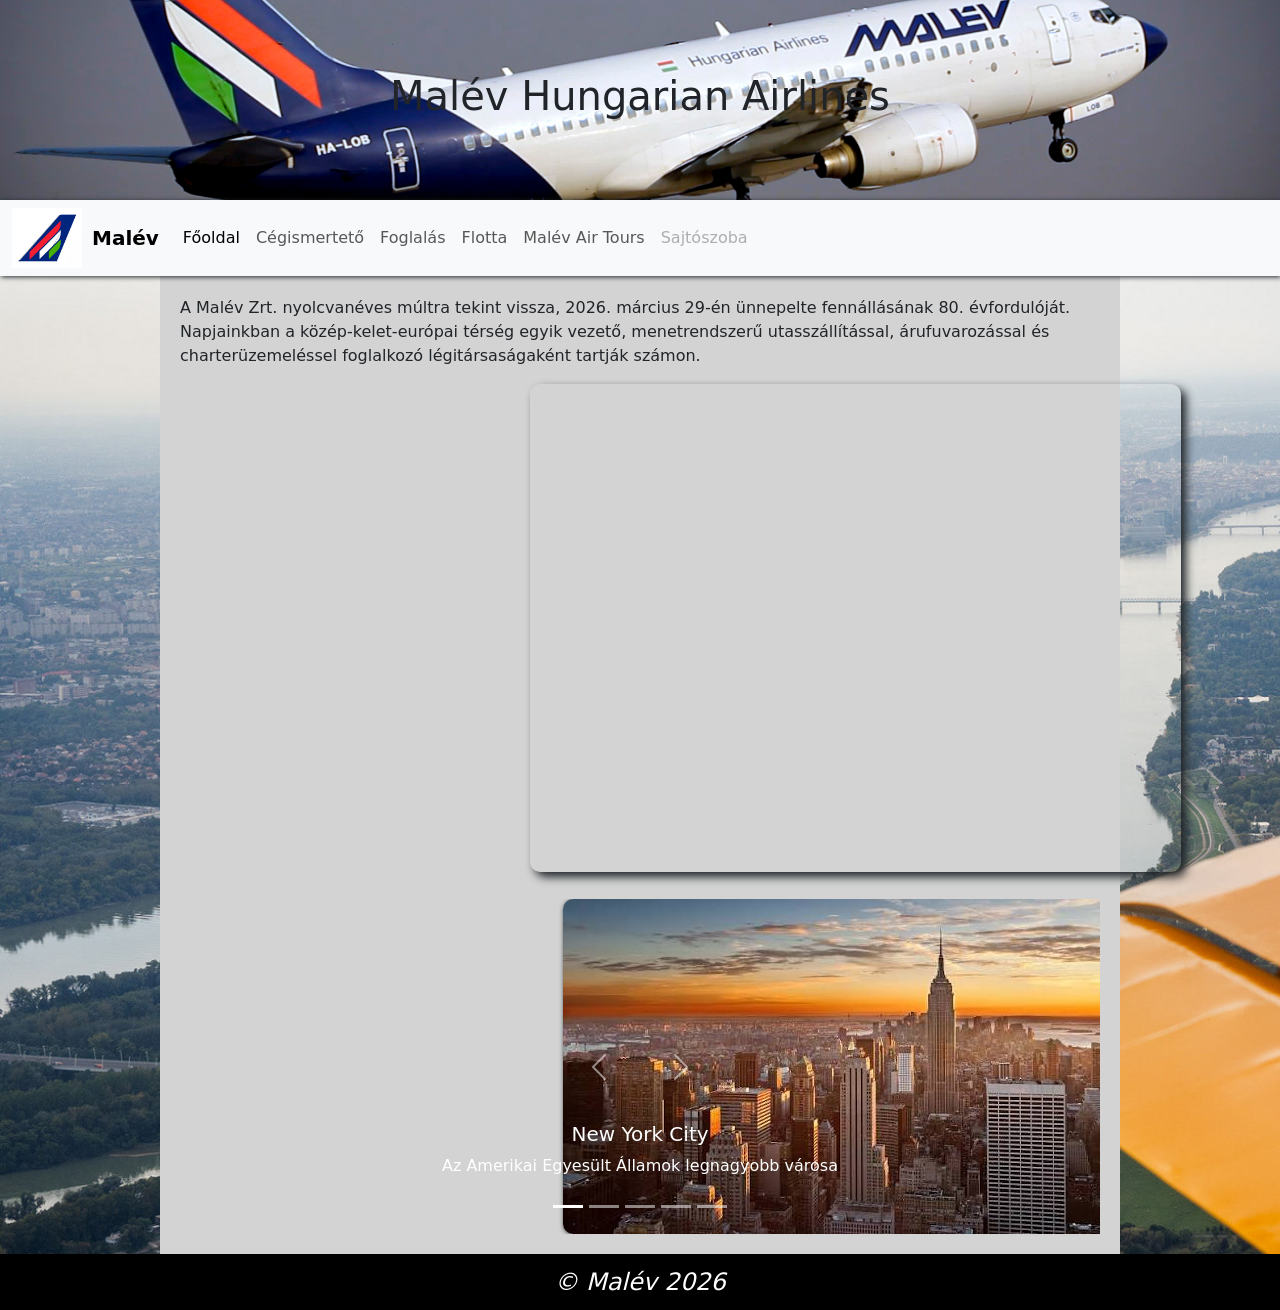
<file: index.html>
<!DOCTYPE html>
<html lang="hu">

<head>
    <meta charset="UTF-8">
    <meta name="viewport" content="width=device-width, initial-scale=1.0">
    <title>Malév Hungarian Airlines</title>
    <link href="https://cdn.jsdelivr.net/npm/bootstrap@5.0.2/dist/css/bootstrap.min.css" rel="stylesheet">
    <script src="https://cdn.jsdelivr.net/npm/bootstrap@5.0.2/dist/js/bootstrap.bundle.min.js"></script>
    <link rel="stylesheet" href="css.css">
</head>

<body>
    <header>
        <h1 class="cimsor1a">Malév Hungarian Airlines</h1>
    </header>
    <nav class="navbar navbar-expand-lg navbar-light bg-light">
        <div class="container-fluid">
            <img src="galéria/Malev_Logo.svg.webp" alt="" height="60" class="d-inline-block align-text-top">
            <a class="navbar-brand" href="index.html"><strong>Malév</strong></a>
            <button class="navbar-toggler" type="button" data-bs-toggle="collapse" data-bs-target="#navbarNav"
                aria-controls="navbarNav" aria-expanded="false" aria-label="Toggle navigation">
                <span class="navbar-toggler-icon"></span>
            </button>
            <div class="collapse navbar-collapse" id="navbarNav">
                <ul class="navbar-nav">
                    <li class="nav-item">
                        <a class="nav-link active" aria-current="page" href="index.html">Főoldal</a>
                    </li>
                    <li class="nav-item">
                        <a class="nav-link" href="index_cegismerteto.html">Cégismertető</a>
                    </li>
                    <li class="nav-item">
                        <a class="nav-link" href="index_foglalas.html">Foglalás</a>
                    </li>
                    <li class="nav-item">
                        <a class="nav-link" href="index_flotta.html">Flotta</a>
                    </li>
                    <li class="nav-item">
                        <a class="nav-link" href="index_airtours.html" tabindex="-1" aria-disabled="true">Malév Air Tours</a>
                    </li>
                    <li class="nav-item">
                        <a class="nav-link disabled" href="#" tabindex="-1" aria-disabled="true">Sajtószoba</a>
                    </li>
                </ul>
            </div>
        </div>
    </nav>
    <div class="kontener">
        <section>
            <p>A Malév Zrt. nyolcvanéves múltra tekint vissza, 2026. március 29-én ünnepelte fennállásának 80.
                évfordulóját. Napjainkban a közép-kelet-európai térség egyik vezető, menetrendszerű utasszállítással,
                árufuvarozással és charterüzemeléssel foglalkozó légitársaságaként tartják számon.</p>

            <iframe width="651" height="488" src="https://www.youtube-nocookie.com/embed/51dZmcYsjdA" title="Malév - Retro - Útszél [reklám]" frameborder="0" allow="accelerometer; autoplay; clipboard-write; encrypted-media; gyroscope; picture-in-picture; web-share" referrerpolicy="strict-origin-when-cross-origin" allowfullscreen></iframe>

            <div id="carouselExampleCaptions" class="carousel slide" data-bs-ride="carousel">
                <div class="carousel-indicators">
                    <button type="button" data-bs-target="#carouselExampleCaptions" data-bs-slide-to="0" class="active" aria-current="true" aria-label="Slide 1"></button>
                    <button type="button" data-bs-target="#carouselExampleCaptions" data-bs-slide-to="1" aria-label="Slide 2"></button>
                    <button type="button" data-bs-target="#carouselExampleCaptions" data-bs-slide-to="2" aria-label="Slide 3"></button>
                    <button type="button" data-bs-target="#carouselExampleCaptions" data-bs-slide-to="3" aria-label="Slide 4"></button>
                    <button type="button" data-bs-target="#carouselExampleCaptions" data-bs-slide-to="4" aria-label="Slide 5"></button>
                </div>
                <div class="carousel-inner">
                    <div class="carousel-item active">
                        <img src="galéria/images1.jfif" class="d-block w-65 " alt="New York City">
                        <div class="carousel-caption d-none d-md-block">
                            <h5>New York City</h5>
                            <p>Az Amerikai Egyesült Államok legnagyobb városa</p>
                        </div>
                    </div>
                    <div class="carousel-item">
                        <img src="galéria/images2.jfif" class="d-block w-65 kep" alt="Zurich">
                        <div class="carousel-caption d-none d-md-block">
                            <h5>Zürich</h5>
                            <p>Svájc legnagyobb városa</p>
                        </div>
                    </div>
                    <div class="carousel-item">
                        <img src="galéria/que ver en Malaga.webp" class="d-block w-40 kep" alt="Malaga">
                        <div class="carousel-caption d-none d-md-block">
                            <h5>Málaga</h5>
                            <p>Az azonos nevű Málaga tartomány fővárosa <br>és Andalúzia második legnagyobb városa.</p>
                        </div>
                    </div>
                    <div class="carousel-item">
                        <img src="galéria/ports-of-call-heraklion.webp" class="d-block w-65 kep" alt="Heraklion">
                        <div class="carousel-caption d-none d-md-block">
                            <h5>Iráklion (Heraklión)</h5>
                            <p>Iráklio város Görögországban, Kréta szigetének legnagyobb városa<br>és legfontosabb kikötője, Iráklio prefektúra székhelye, 1971-től fővárosa.</p>
                        </div>
                    </div>
                    <div class="carousel-item">
                        <img src="galéria/images.jfif" class="d-block w-65 kep" alt="Gothenburg">
                        <div class="carousel-caption d-none d-md-block">
                            <h5>Göteburg</h5>
                            <p>Stockholm után Svédország második legnagyobb városa</p>
                        </div>
                    </div>
                </div>
                <button class="carousel-control-prev" type="button" data-bs-target="#carouselExampleCaptions"
                    data-bs-slide="prev">
                    <span class="carousel-control-prev-icon" aria-hidden="true"></span>
                    <span class="visually-hidden">Previous</span>
                </button>
                <button class="carousel-control-next" type="button" data-bs-target="#carouselExampleCaptions"
                    data-bs-slide="next">
                    <span class="carousel-control-next-icon" aria-hidden="true"></span>
                    <span class="visually-hidden">Next</span>
                </button>
            </div>
        </section>
    </div>
    <footer>© Malév 2026</footer>
</body>

</html>
</file>
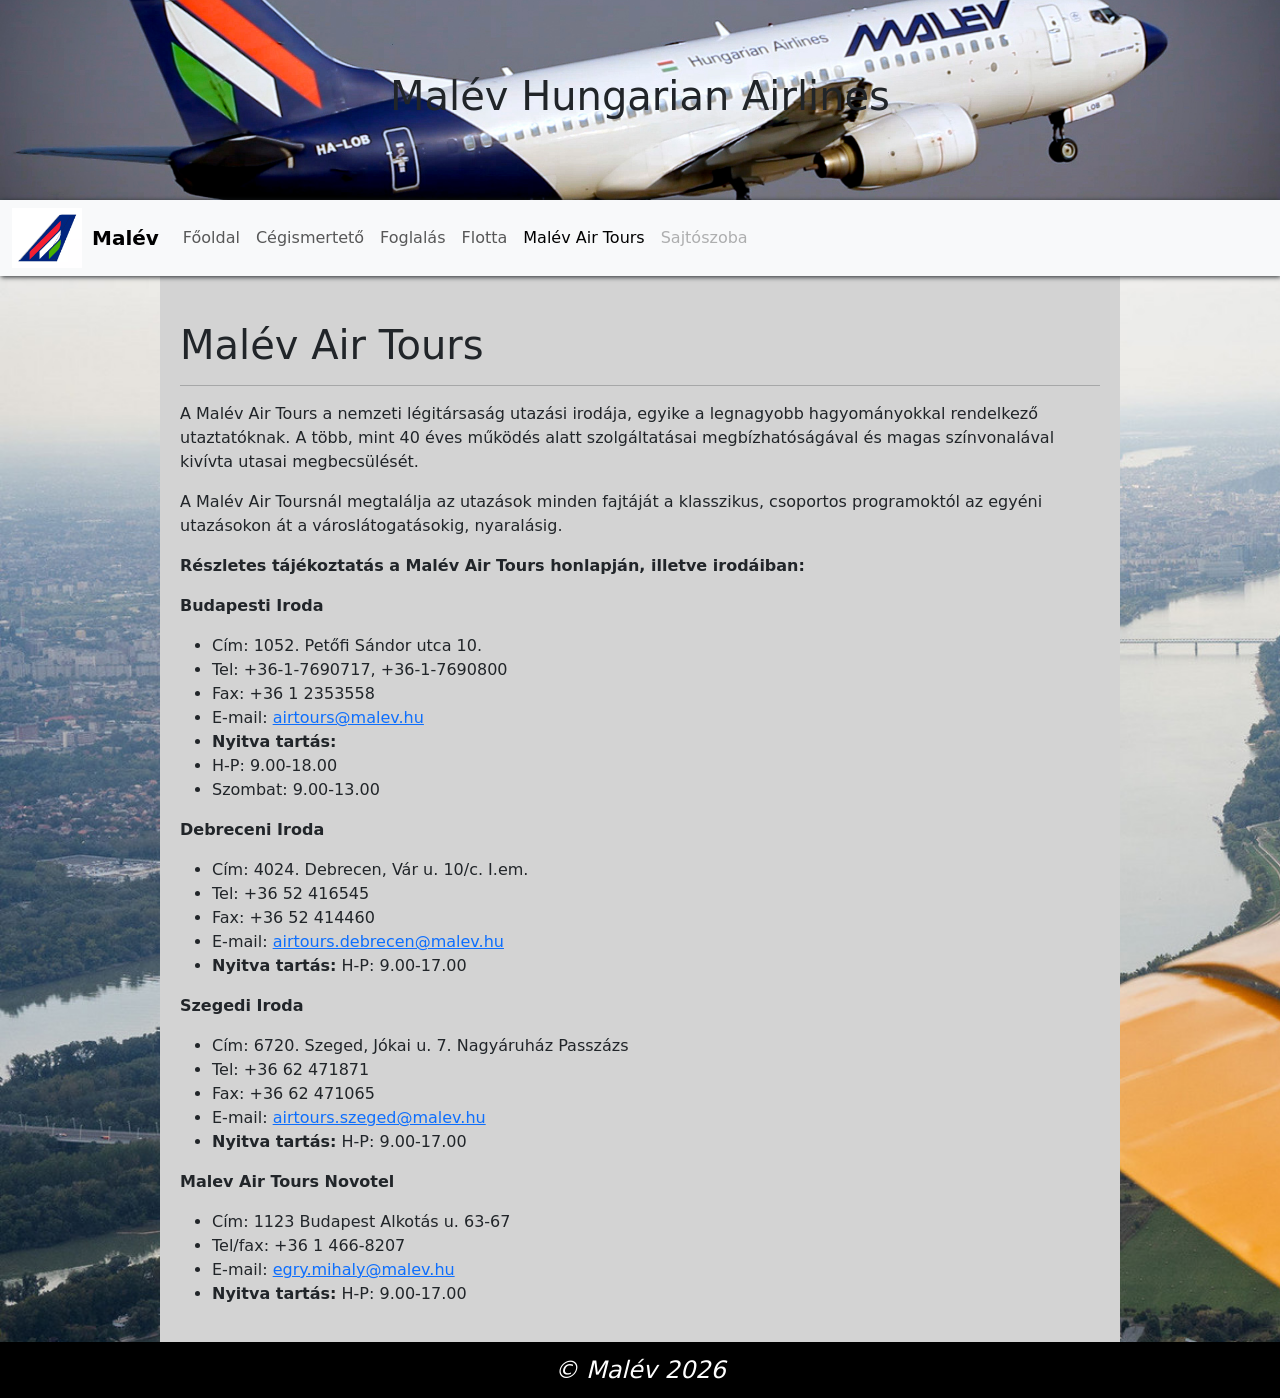
<file: index_airtours.html>
<!DOCTYPE html>
<html lang="hu">

<head>
    <meta charset="UTF-8">
    <meta name="viewport" content="width=device-width, initial-scale=1.0">
    <title>Malév Hungarian Airlines</title>
    <link href="https://cdn.jsdelivr.net/npm/bootstrap@5.0.2/dist/css/bootstrap.min.css" rel="stylesheet">
    <script src="https://cdn.jsdelivr.net/npm/bootstrap@5.0.2/dist/js/bootstrap.bundle.min.js"></script>
    <link rel="stylesheet" href="css.css">
</head>

<body>
    <header>
        <h1 class="cimsor1a">Malév Hungarian Airlines</h1>
    </header>
    <nav class="navbar navbar-expand-lg navbar-light bg-light">
        <div class="container-fluid">
            <img src="galéria/Malev_Logo.svg.webp" alt="" height="60" class="d-inline-block align-text-top">
            <a class="navbar-brand" href="index.html"><strong>Malév</strong></a>
            <button class="navbar-toggler" type="button" data-bs-toggle="collapse" data-bs-target="#navbarNav"
                aria-controls="navbarNav" aria-expanded="false" aria-label="Toggle navigation">
                <span class="navbar-toggler-icon"></span>
            </button>
            <div class="collapse navbar-collapse" id="navbarNav">
                <ul class="navbar-nav">
                    <li class="nav-item">
                        <a class="nav-link" aria-current="page" href="index.html">Főoldal</a>
                    </li>
                    <li class="nav-item">
                        <a class="nav-link" href="index_cegismerteto.html">Cégismertető</a>
                    </li>
                    <li class="nav-item">
                        <a class="nav-link" href="index_foglalas.html">Foglalás</a>
                    </li>
                    <li class="nav-item">
                        <a class="nav-link" href="index_flotta.html">Flotta</a>
                    </li>
                    <li class="nav-item">
                        <a class="nav-link active" href="index_airtours.html" tabindex="-1" aria-disabled="true">Malév
                            Air Tours</a>
                    </li>
                    <li class="nav-item">
                        <a class="nav-link disabled" href="#" tabindex="-1" aria-disabled="true">Sajtószoba</a>
                    </li>
                </ul>
            </div>
        </div>
    </nav>
    <div class="kontener">
        <section>
            <h1 class="margó1">Malév Air Tours</h1>
            <hr>
            <p>A Malév Air Tours a nemzeti légitársaság utazási irodája, egyike a legnagyobb hagyományokkal rendelkező
                utaztatóknak. A több, mint 40 éves működés alatt szolgáltatásai megbízhatóságával és magas színvonalával
                kivívta utasai megbecsülését.</p>
            <p>A Malév Air Toursnál megtalálja az utazások minden fajtáját a klasszikus, csoportos programoktól az
                egyéni utazásokon át a városlátogatásokig, nyaralásig.
            </p>
            <p><strong>Részletes tájékoztatás a Malév Air Tours honlapján, illetve irodáiban:</strong></p>
            <p><strong>Budapesti Iroda</strong></p>
            <ul>
                <li>Cím: 1052. Petőfi Sándor utca 10.</li>
                <li>Tel: +36-1-7690717, +36-1-7690800</li>
                <li>Fax: +36 1 2353558</li>
                <li>E-mail: <a href="mailto:airtours@malev.hu">airtours@malev.hu</a></li>
                <li><b>Nyitva tartás:</b></li>
                <li>H-P: 9.00-18.00</li>
                <li>Szombat: 9.00-13.00</li>
            </ul>
            <p><strong>Debreceni Iroda</strong></p>
            <ul>
                <li>Cím: 4024. Debrecen, Vár u. 10/c. I.em.</li>
                <li>Tel: +36 52 416545</li>
                <li>Fax: +36 52 414460</li>
                <li>E-mail: <a href="mailto:airtours.debrecen@malev.hu">airtours.debrecen@malev.hu</a></li>
                <li><b>Nyitva tartás:</b> H-P: 9.00-17.00</li>
            </ul>
            <p><strong>Szegedi Iroda</strong></p>
            <ul>
                <li>Cím: 6720. Szeged, Jókai u. 7. Nagyáruház Passzázs</li>
                <li>Tel: +36 62 471871</li>
                <li>Fax: +36 62 471065</li>
                <li>E-mail: <a href="mailto:airtours.szeged@malev.hu">airtours.szeged@malev.hu</a></li>
                <li><b>Nyitva tartás:</b> H-P: 9.00-17.00</li>
            </ul>
            <p><strong>Malev Air Tours Novotel</strong></p>
            <ul>
                <li>Cím: 1123 Budapest Alkotás u. 63-67</li>
                <li>Tel/fax: +36 1 466-8207</li>
                <li>E-mail: <a href="mailto:egry.mihaly@malev.hu">egry.mihaly@malev.hu</a></li>
                <li><b>Nyitva tartás:</b> H-P: 9.00-17.00</li>
            </ul>
        </section>
    </div>
    <footer>© Malév 2026</footer>
</body>

</html>
</file>
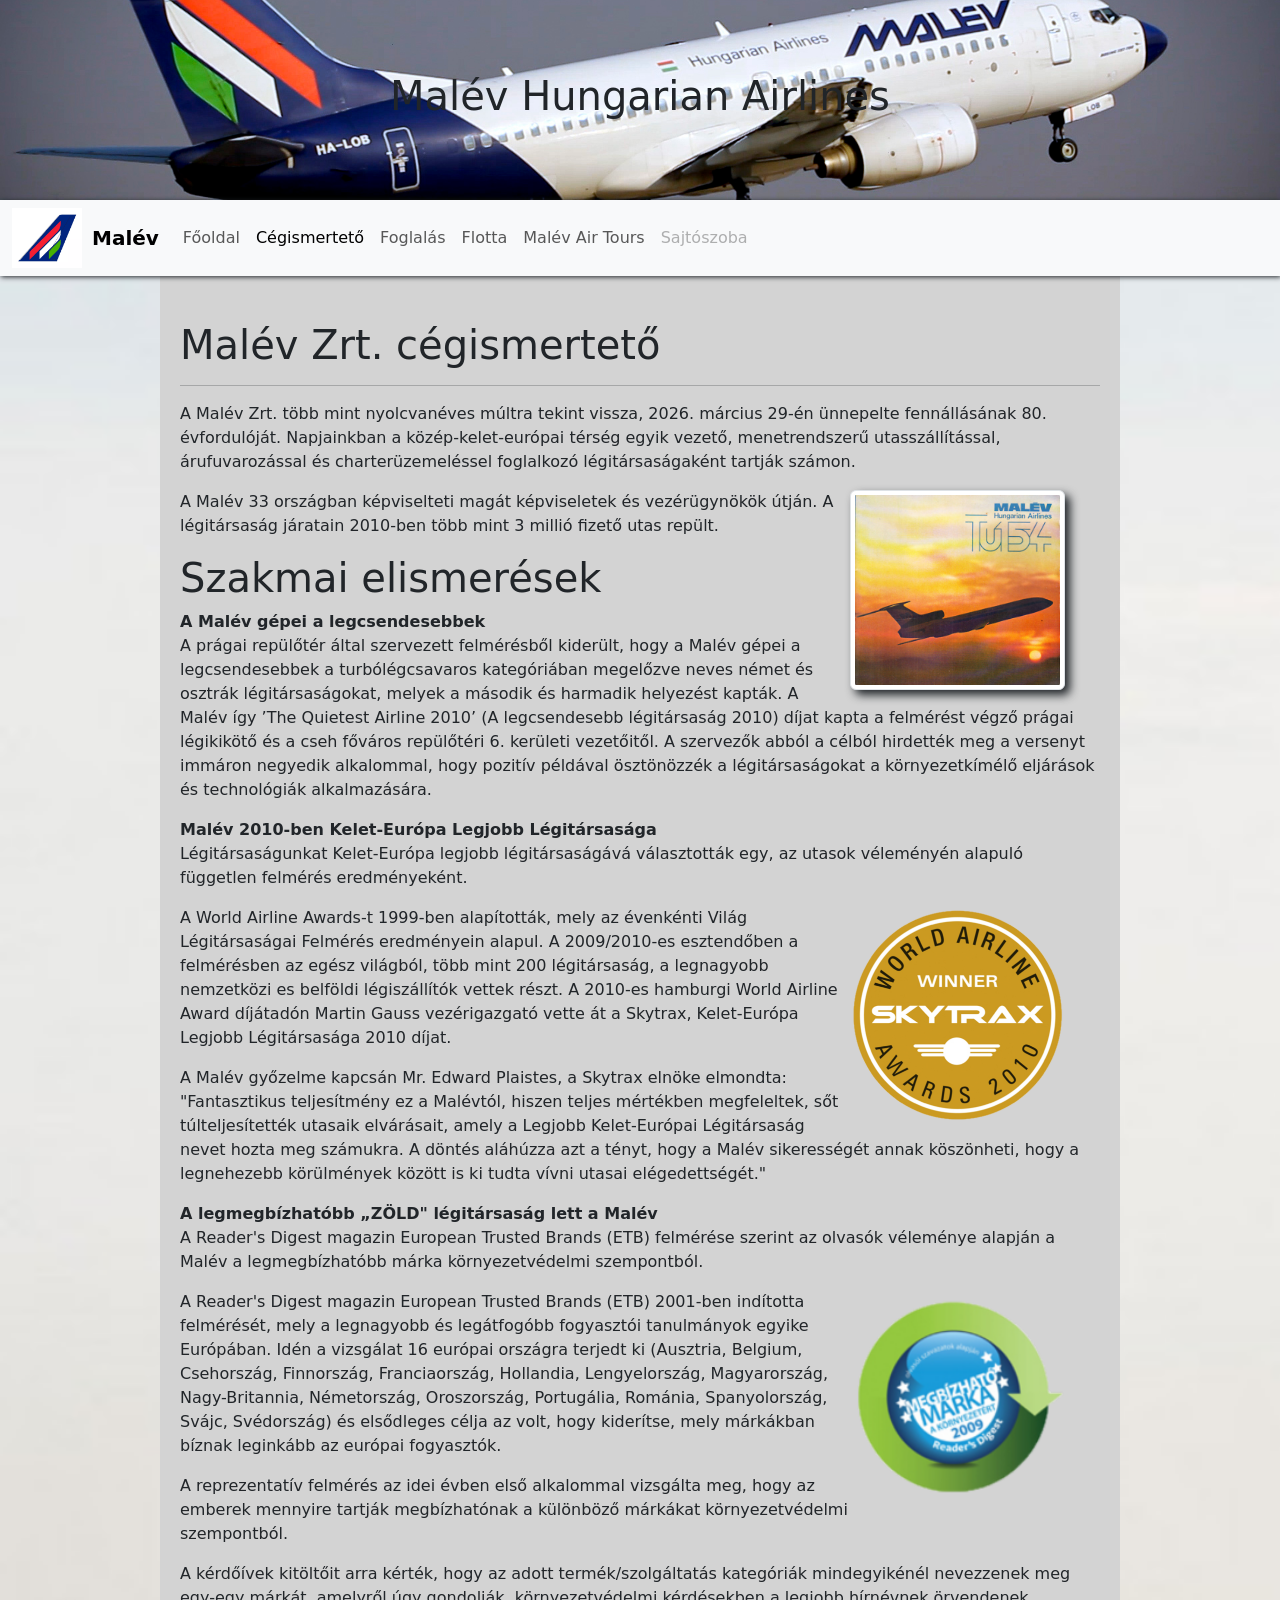
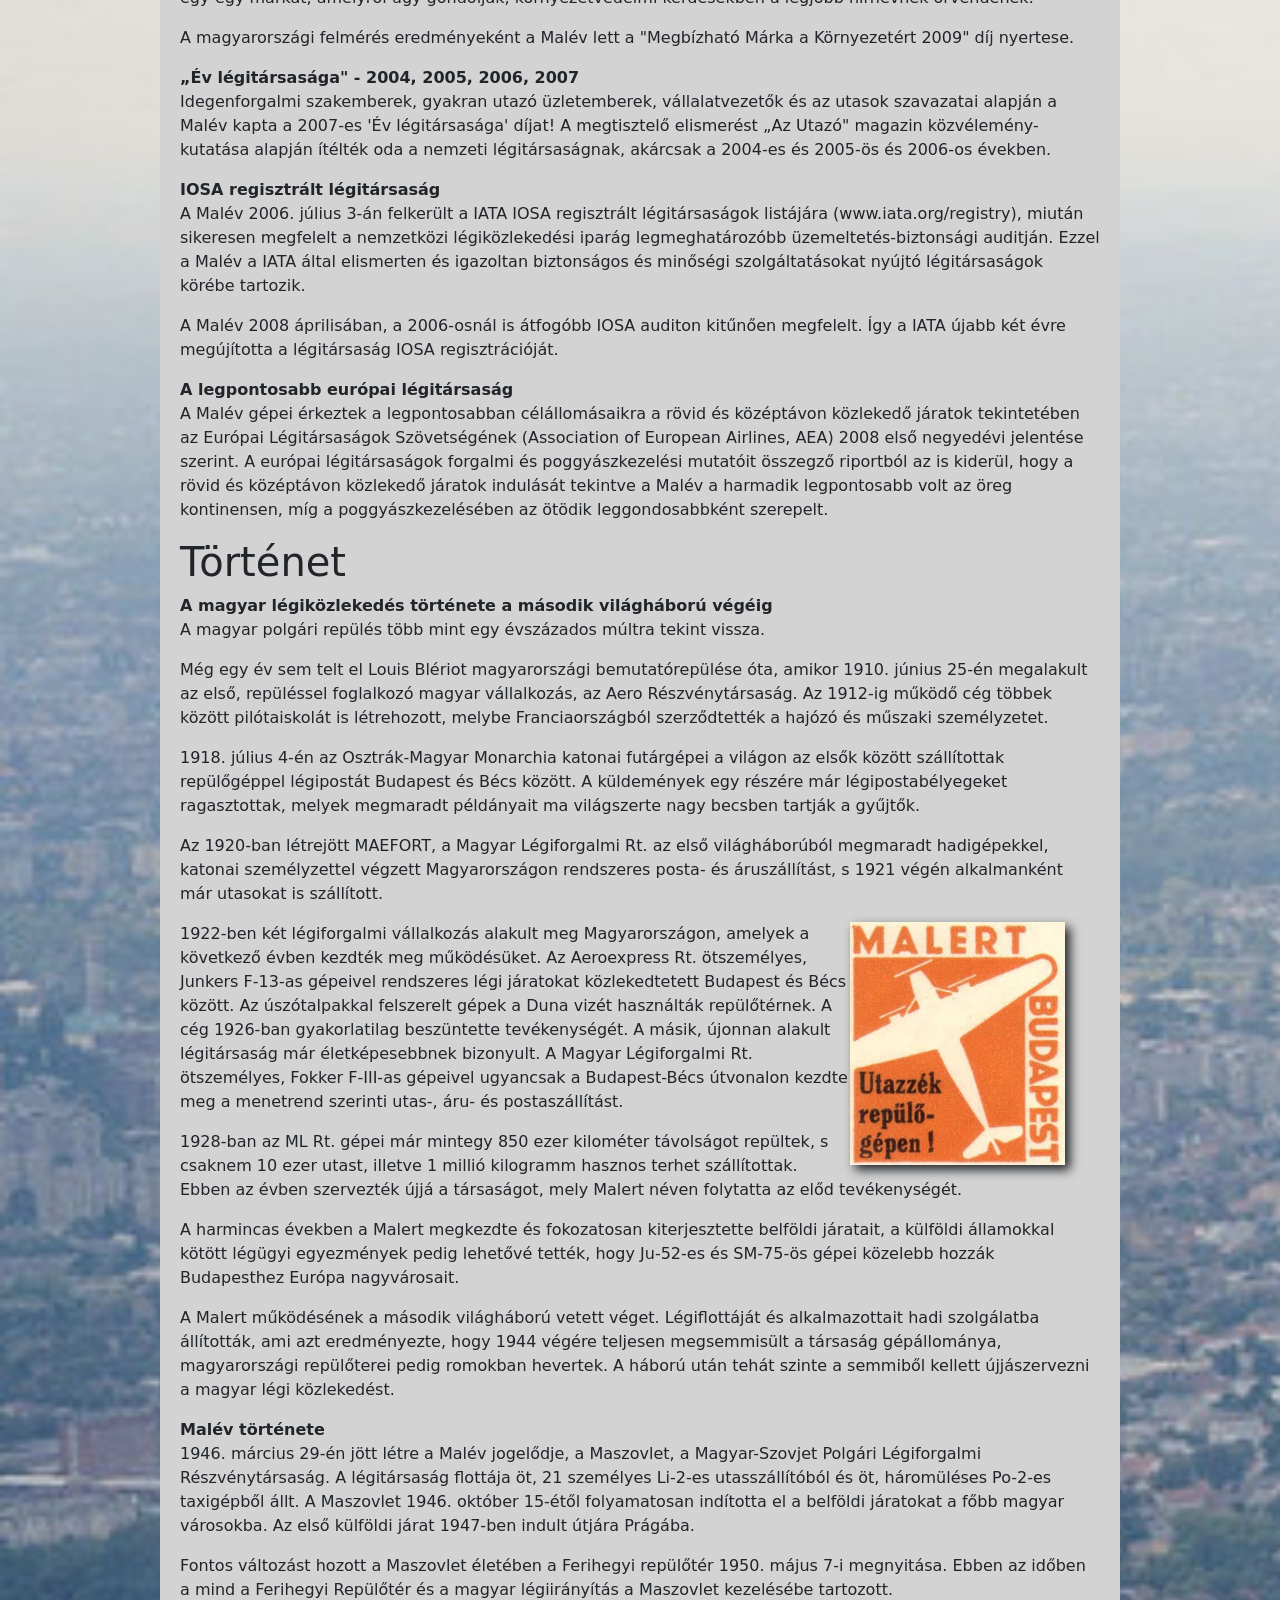
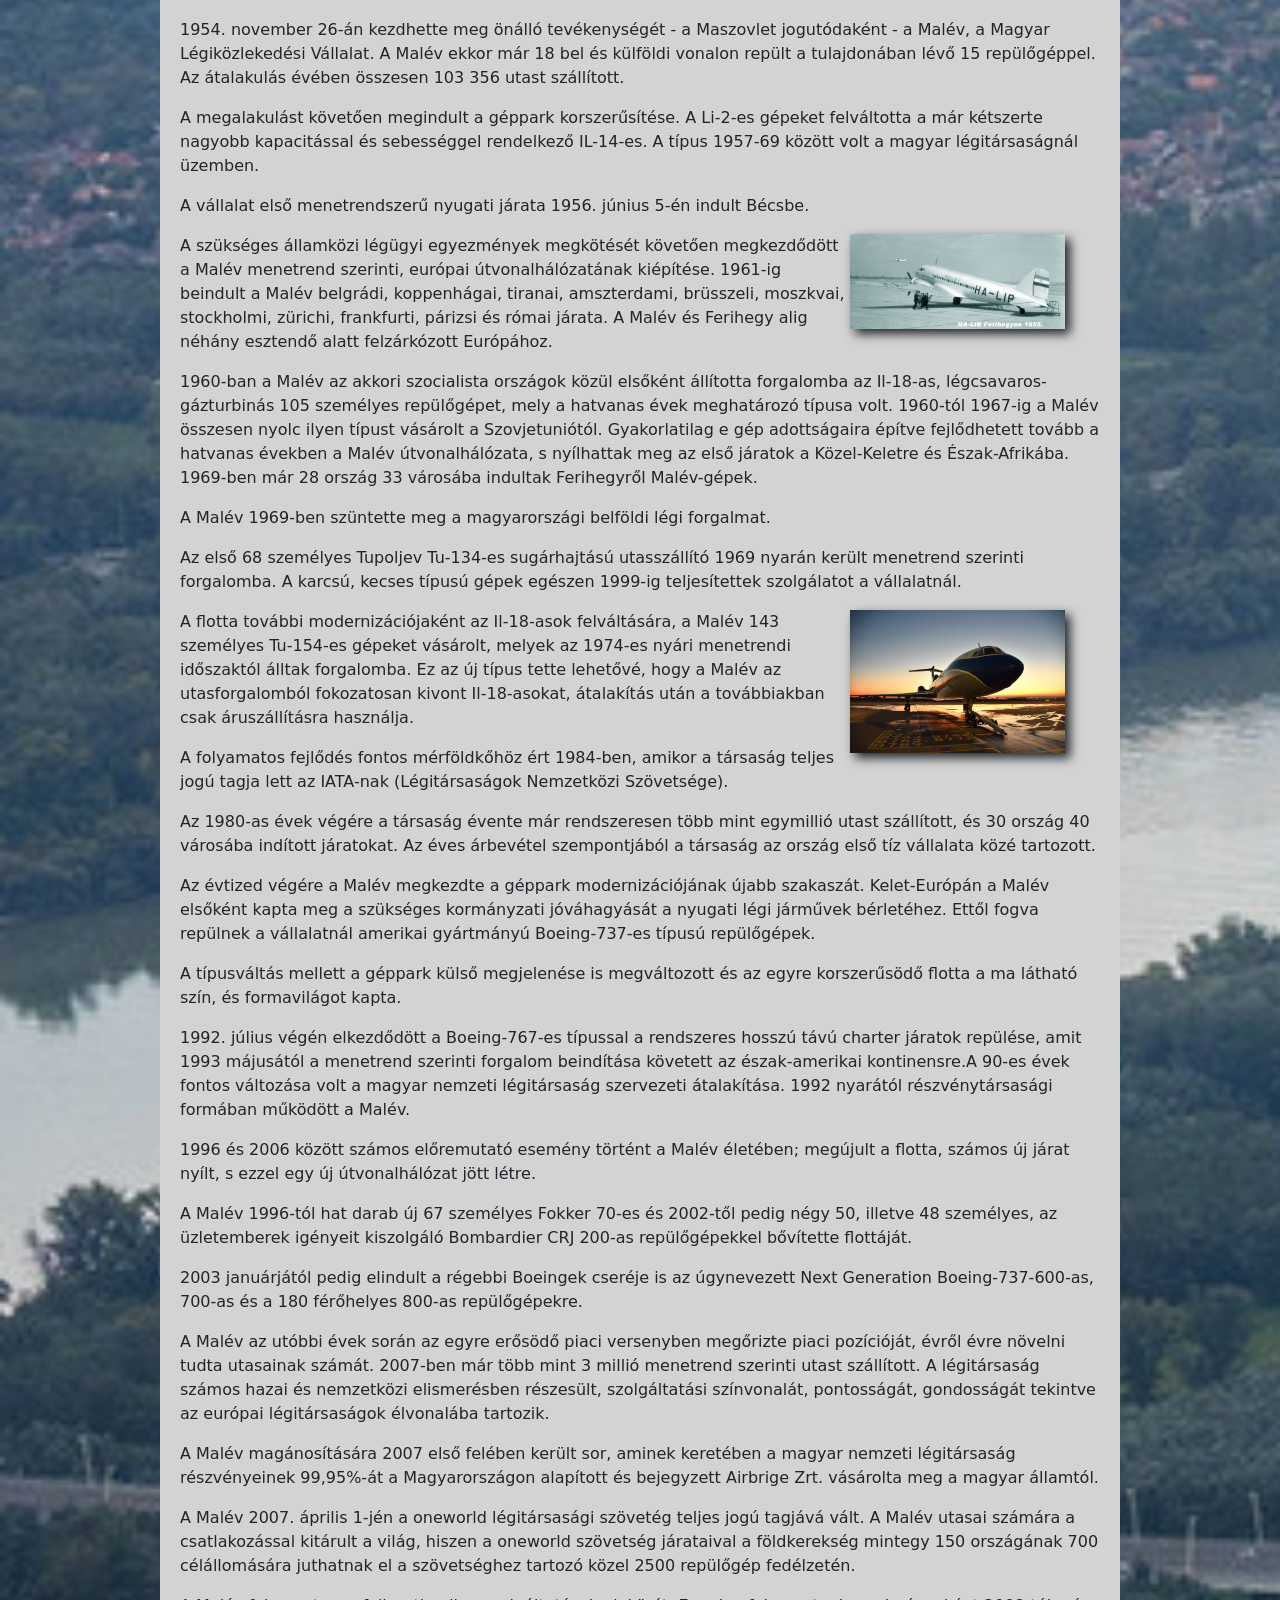
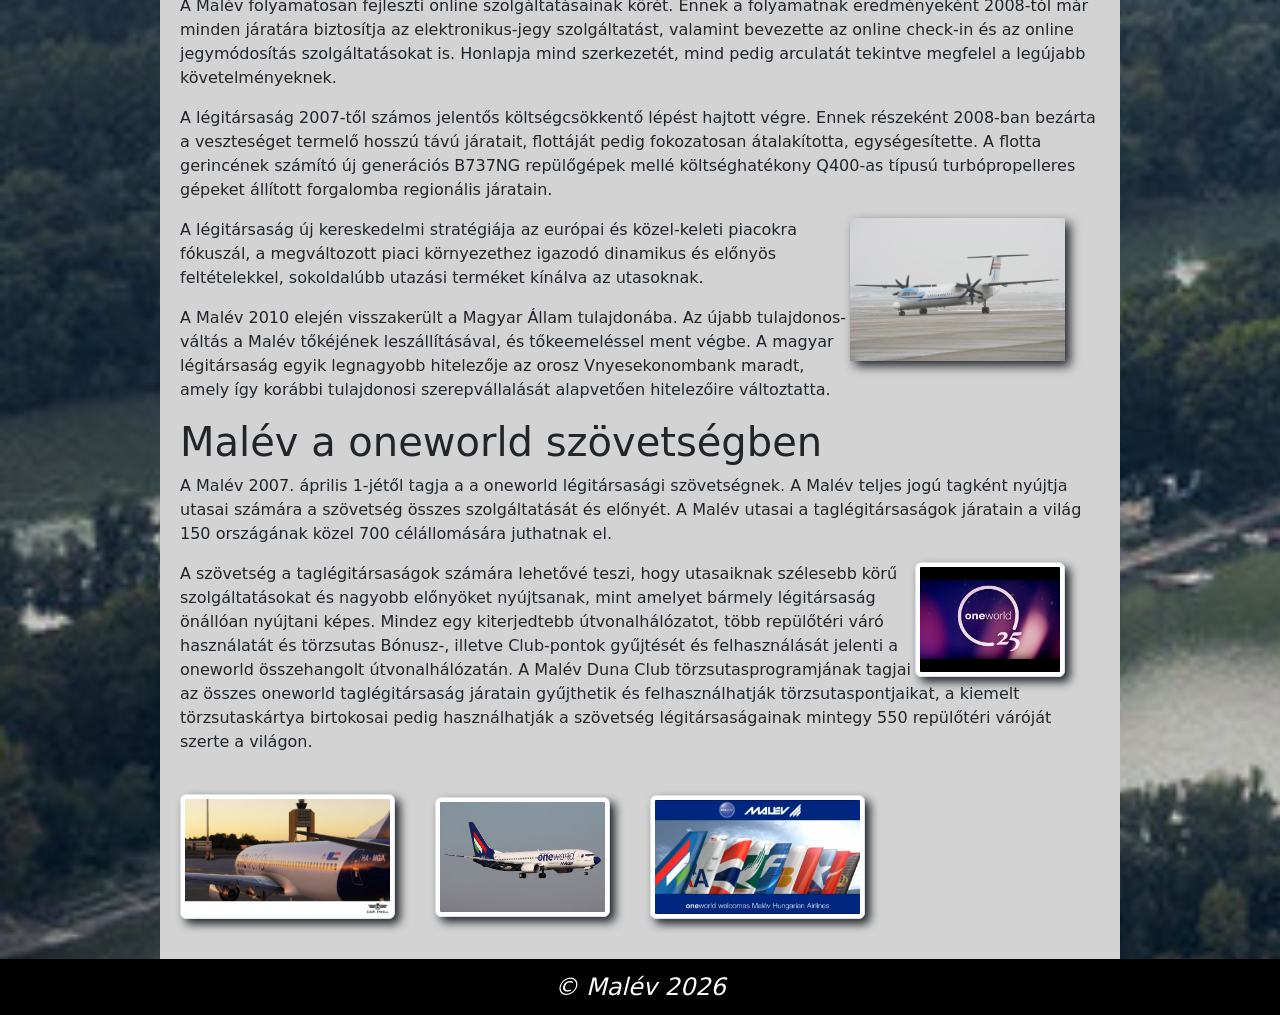
<file: index_cegismerteto.html>
<!DOCTYPE html>
<html lang="hu">

<head>
    <meta charset="UTF-8">
    <meta name="viewport" content="width=device-width, initial-scale=1.0">
    <title>Malév Hungarian Airlines</title>
    <link href="https://cdn.jsdelivr.net/npm/bootstrap@5.0.2/dist/css/bootstrap.min.css" rel="stylesheet">
    <script src="https://cdn.jsdelivr.net/npm/bootstrap@5.0.2/dist/js/bootstrap.bundle.min.js"></script>
    <link rel="stylesheet" href="css.css">
</head>

<body>
    <header>
        <h1 class="cimsor1a">Malév Hungarian Airlines</h1>
    </header>
    <nav class="navbar navbar-expand-lg navbar-light bg-light">
        <div class="container-fluid">
            <img src="galéria/Malev_Logo.svg.webp" alt="" height="60" class="d-inline-block align-text-top">
            <a class="navbar-brand" href="index.html"><strong>Malév</strong></a>
            <button class="navbar-toggler" type="button" data-bs-toggle="collapse" data-bs-target="#navbarNav"
                aria-controls="navbarNav" aria-expanded="false" aria-label="Toggle navigation">
                <span class="navbar-toggler-icon"></span>
            </button>
            <div class="collapse navbar-collapse" id="navbarNav">
                <ul class="navbar-nav">
                    <li class="nav-item">
                        <a class="nav-link" aria-current="page" href="index.html">Főoldal</a>
                    </li>
                    <li class="nav-item">
                        <a class="nav-link active" href="index_cegismerteto.html">Cégismertető</a>
                    </li>
                    <li class="nav-item">
                        <a class="nav-link" href="index_foglalas.html">Foglalás</a>
                    </li>
                    <li class="nav-item">
                        <a class="nav-link" href="index_flotta.html">Flotta</a>
                    </li>
                    <li class="nav-item">
                        <a class="nav-link" href="index_airtours.html" tabindex="-1" aria-disabled="true">Malév Air
                            Tours</a>
                    </li>
                    <li class="nav-item">
                        <a class="nav-link disabled" href="#" tabindex="-1" aria-disabled="true">Sajtószoba</a>
                    </li>
                </ul>
            </div>
        </div>
    </nav>
    <div class="kontener">
        <section>
            <h1 class="margó1">Malév Zrt. cégismertető</h1>
            <hr>
            <p>A Malév Zrt. több mint nyolcvanéves múltra tekint vissza, 2026. március 29-én ünnepelte fennállásának 80.
                évfordulóját. Napjainkban a közép-kelet-európai térség egyik vezető, menetrendszerű utasszállítással,
                árufuvarozással és charterüzemeléssel foglalkozó légitársaságaként tartják számon.</p>
            <img src="galéria/malev_tu154.jfif" class="img-thumbnail kep1" alt="Retró Malév képeslap"
                title="retró malév képeslap">
            <p>A Malév 33 országban képviselteti magát képviseletek és vezérügynökök útján. A légitársaság járatain
                2010-ben több mint 3 millió fizető utas repült.</p>
            <h1>Szakmai elismerések</h1>
            <strong>A Malév gépei a legcsendesebbek</strong>
            <p>A prágai repülőtér által szervezett felmérésből kiderült, hogy a Malév gépei a legcsendesebbek a
                turbólégcsavaros kategóriában megelőzve neves német és osztrák légitársaságokat, melyek a második és
                harmadik helyezést kapták. A Malév így ’The Quietest Airline 2010’ (A legcsendesebb légitársaság 2010)
                díjat kapta a felmérést végző prágai légikikötő és a cseh főváros repülőtéri 6. kerületi vezetőitől. A
                szervezők abból a célból hirdették meg a versenyt immáron negyedik alkalommal, hogy pozitív példával
                ösztönözzék a légitársaságokat a környezetkímélő eljárások és technológiák alkalmazására.</p>
            <strong>Malév 2010-ben Kelet-Európa Legjobb Légitársasága</strong>
            <p>Légitársaságunkat Kelet-Európa legjobb légitársaságává választották egy, az utasok véleményén alapuló
                független felmérés eredményeként.</p>
            <img src="galéria/png2.png" class="kep1a" alt="World Airline Award 2010 nyertes"
                title="World Airline Award 2010 nyertes">
            <p>A World Airline Awards-t 1999-ben alapították, mely az évenkénti Világ Légitársaságai Felmérés
                eredményein alapul. A 2009/2010-es esztendőben a felmérésben az egész világból, több mint 200
                légitársaság, a legnagyobb nemzetközi es belföldi légiszállítók vettek részt. A 2010-es hamburgi World
                Airline Award díjátadón Martin Gauss vezérigazgató vette át a Skytrax, Kelet-Európa Legjobb
                Légitársasága 2010 díjat. </p>
            <p>A Malév győzelme kapcsán Mr. Edward Plaistes, a Skytrax elnöke elmondta: <br> "Fantasztikus teljesítmény
                ez a Malévtól, hiszen teljes mértékben megfeleltek, sőt túlteljesítették utasaik elvárásait, amely a
                Legjobb Kelet-Európai Légitársaság nevet hozta meg számukra. A döntés aláhúzza azt a tényt, hogy a Malév
                sikerességét annak köszönheti, hogy a legnehezebb körülmények között is ki tudta vívni utasai
                elégedettségét."</p>
            <strong>A legmegbízhatóbb „ZÖLD" légitársaság lett a Malév</strong>
            <p>A Reader's Digest magazin European Trusted Brands (ETB) felmérése szerint az olvasók véleménye alapján a
                Malév a legmegbízhatóbb márka környezetvédelmi szempontból.</p>
            <img src="galéria/png1.png" class="kep1a" alt="Megbízható Márka a Környezetért 2009 nyertes"
                title="Megbízható Márka a Környezetért 2009 nyertes">
            <p>A Reader's Digest magazin European Trusted Brands (ETB) 2001-ben indította felmérését, mely a legnagyobb
                és legátfogóbb fogyasztói tanulmányok egyike Európában. Idén a vizsgálat 16 európai országra terjedt ki
                (Ausztria, Belgium, Csehország, Finnország, Franciaország, Hollandia, Lengyelország, Magyarország,
                Nagy-Britannia, Németország, Oroszország, Portugália, Románia, Spanyolország, Svájc, Svédország) és
                elsődleges célja az volt, hogy kiderítse, mely márkákban bíznak leginkább az európai fogyasztók.</p>
            <p>A reprezentatív felmérés az idei évben első alkalommal vizsgálta meg, hogy az emberek mennyire tartják
                megbízhatónak a különböző márkákat környezetvédelmi szempontból.</p>
            <p>A kérdőívek kitöltőit arra kérték, hogy az adott termék/szolgáltatás kategóriák mindegyikénél nevezzenek
                meg egy-egy márkát, amelyről úgy gondolják, környezetvédelmi kérdésekben a legjobb hírnévnek örvendenek.
            </p>
            <p>A magyarországi felmérés eredményeként a Malév lett a "Megbízható Márka a Környezetért 2009" díj
                nyertese.</p>
            <strong>„Év légitársasága" - 2004, 2005, 2006, 2007</strong>
            <p>Idegenforgalmi szakemberek, gyakran utazó üzletemberek, vállalatvezetők és az utasok szavazatai alapján a
                Malév kapta a 2007-es 'Év légitársasága' díjat! A megtisztelő elismerést „Az Utazó" magazin
                közvélemény-kutatása alapján ítélték oda a nemzeti légitársaságnak, akárcsak a 2004-es és 2005-ös és
                2006-os években.</p>
            <strong>IOSA regisztrált légitársaság</strong>
            <p>A Malév 2006. július 3-án felkerült a IATA IOSA regisztrált légitársaságok listájára
                (www.iata.org/registry), miután sikeresen megfelelt a nemzetközi légiközlekedési iparág legmeghatározóbb
                üzemeltetés-biztonsági auditján. Ezzel a Malév a IATA által elismerten és igazoltan biztonságos és
                minőségi szolgáltatásokat nyújtó légitársaságok körébe tartozik. </p>
            <p>A Malév 2008 áprilisában, a 2006-osnál is átfogóbb IOSA auditon kitűnően megfelelt. Így a IATA újabb két
                évre megújította a légitársaság IOSA regisztrációját.</p>
            <strong>A legpontosabb európai légitársaság</strong>
            <p>
                A Malév gépei érkeztek a legpontosabban célállomásaikra a rövid és középtávon közlekedő járatok
                tekintetében az Európai Légitársaságok Szövetségének (Association of European Airlines, AEA) 2008 első
                negyedévi jelentése szerint.
                A európai légitársaságok forgalmi és poggyászkezelési mutatóit összegző riportból az is kiderül, hogy a
                rövid és középtávon közlekedő járatok indulását tekintve a Malév a harmadik legpontosabb volt az öreg
                kontinensen, míg a poggyászkezelésében az ötödik leggondosabbként szerepelt.
            </p>
            <h1>Történet</h1>
            <strong>A magyar légiközlekedés története a második világháború végéig</strong><br>
            <p>A magyar polgári repülés több mint egy évszázados múltra tekint vissza.</p>
            <p>Még egy év sem telt el Louis Blériot magyarországi bemutatórepülése óta, amikor 1910. június 25-én
                megalakult az első, repüléssel foglalkozó magyar vállalkozás, az Aero Részvénytársaság. Az 1912-ig
                működő cég többek között pilótaiskolát is létrehozott, melybe Franciaországból szerződtették a hajózó és
                műszaki személyzetet.</p>
            <p>1918. július 4-én az Osztrák-Magyar Monarchia katonai futárgépei a világon az elsők között szállítottak
                repülőgéppel légipostát Budapest és Bécs között. A küldemények egy részére már légipostabélyegeket
                ragasztottak, melyek megmaradt példányait ma világszerte nagy becsben tartják a gyűjtők.</p>
            <p>Az 1920-ban létrejött MAEFORT, a Magyar Légiforgalmi Rt. az első világháborúból megmaradt hadigépekkel,
                katonai személyzettel végzett Magyarországon rendszeres posta- és áruszállítást, s 1921 végén
                alkalmanként már utasokat is szállított.</p>
            <img src="galéria/images (9).jpg" class="kep1" alt="Magyar Légiforgalmi Részvénytársaság plakátja (1932)" title="Magyar Légiforgalmi Részvénytársaság plakátja (1932)">
            <p>1922-ben két légiforgalmi vállalkozás alakult meg Magyarországon, amelyek a következő évben kezdték meg
                működésüket. Az Aeroexpress Rt. ötszemélyes, Junkers F-13-as gépeivel rendszeres légi járatokat
                közlekedtetett Budapest és Bécs között. Az úszótalpakkal felszerelt gépek a Duna vizét használták
                repülőtérnek. A cég 1926-ban gyakorlatilag beszüntette tevékenységét. A másik, újonnan alakult
                légitársaság már életképesebbnek bizonyult. A Magyar Légiforgalmi Rt. ötszemélyes, Fokker F-III-as
                gépeivel ugyancsak a Budapest-Bécs útvonalon kezdte meg a menetrend szerinti utas-, áru- és
                postaszállítást.</p>
            <p>1928-ban az ML Rt. gépei már mintegy 850 ezer kilométer távolságot repültek, s csaknem 10 ezer utast,
                illetve 1 millió kilogramm hasznos terhet szállítottak. Ebben az évben szervezték újjá a társaságot,
                mely Malert néven folytatta az előd tevékenységét.</p>
            <p>A harmincas években a Malert megkezdte és fokozatosan kiterjesztette belföldi járatait, a külföldi
                államokkal kötött légügyi egyezmények pedig lehetővé tették, hogy Ju-52-es és SM-75-ös gépei közelebb
                hozzák Budapesthez Európa nagyvárosait.</p>
            <p>A Malert működésének a második világháború vetett véget. Légiflottáját és alkalmazottait hadi szolgálatba
                állították, ami azt eredményezte, hogy 1944 végére teljesen megsemmisült a társaság gépállománya,
                magyarországi repülőterei pedig romokban hevertek. A háború után tehát szinte a semmiből kellett
                újjászervezni a magyar légi közlekedést.</p>
            <strong>Malév története</strong>
            <p>1946. március 29-én jött létre a Malév jogelődje, a Maszovlet, a Magyar-Szovjet Polgári Légiforgalmi
                Részvénytársaság. A légitársaság flottája öt, 21 személyes Li-2-es utasszállítóból és öt, háromüléses
                Po-2-es taxigépből állt. A Maszovlet 1946. október 15-étől folyamatosan indította el a belföldi
                járatokat a főbb magyar városokba. Az első külföldi járat 1947-ben indult útjára Prágába.</p>
            <p>Fontos változást hozott a Maszovlet életében a Ferihegyi repülőtér 1950. május 7-i megnyitása. Ebben az
                időben a mind a Ferihegyi Repülőtér és a magyar légiirányítás a Maszovlet kezelésébe tartozott.</p>
            <p>1954. november 26-án kezdhette meg önálló tevékenységét - a Maszovlet jogutódaként - a Malév, a Magyar
                Légiközlekedési Vállalat. A Malév ekkor már 18 bel és külföldi vonalon repült a tulajdonában lévő 15
                repülőgéppel. Az átalakulás évében összesen 103 356 utast szállított.</p>
            <p>A megalakulást követően megindult a géppark korszerűsítése. A Li-2-es gépeket felváltotta a már kétszerte
                nagyobb kapacitással és sebességgel rendelkező IL-14-es. A típus 1957-69 között volt a magyar
                légitársaságnál üzemben.</p>
            <p>A vállalat első menetrendszerű nyugati járata 1956. június 5-én indult Bécsbe.</p>
            <img src="galéria/HA-LIB_bh.jpg" class="kep1"
                alt="A Malév Liszunov Li-2 repülőgépe Ferihegyen (1955)"
                title="A Malév Liszunov Li-2 repülőgépe Ferihegyen (1955)">
            <p>A szükséges államközi légügyi egyezmények megkötését követően megkezdődött a Malév menetrend szerinti,
                európai útvonalhálózatának kiépítése. 1961-ig beindult a Malév belgrádi, koppenhágai, tiranai,
                amszterdami, brüsszeli, moszkvai, stockholmi, zürichi, frankfurti, párizsi és római járata. A Malév és
                Ferihegy alig néhány esztendő alatt felzárkózott Európához.</p>
            <p>1960-ban a Malév az akkori szocialista országok közül elsőként állította forgalomba az Il-18-as,
                légcsavaros-gázturbinás 105 személyes repülőgépet, mely a hatvanas évek meghatározó típusa volt.
                1960-tól 1967-ig a Malév összesen nyolc ilyen típust vásárolt a Szovjetuniótól. Gyakorlatilag e gép
                adottságaira építve fejlődhetett tovább a hatvanas években a Malév útvonalhálózata, s nyílhattak meg az
                első járatok a Közel-Keletre és Észak-Afrikába. 1969-ben már 28 ország 33 városába indultak Ferihegyről
                Malév-gépek.</p>
            <p>A Malév 1969-ben szüntette meg a magyarországi belföldi légi forgalmat.</p>
            <p>Az első 68 személyes Tupoljev Tu-134-es sugárhajtású utasszállító 1969 nyarán került menetrend szerinti
                forgalomba. A karcsú, kecses típusú gépek egészen 1999-ig teljesítettek szolgálatot a vállalatnál.</p>
            <img src="galéria/tu444.jpg" class="kep1"
                alt="A Malév legelső Tu-154 repülőgépe felújítva Ferihegyen (2020)"
                title="A  Malév legelső Tu-154 repülőgépe felújítva Ferihegyen (2020)">
            <p>A flotta további modernizációjaként az Il-18-asok felváltására, a Malév 143 személyes Tu-154-es gépeket
                vásárolt, melyek az 1974-es nyári menetrendi időszaktól álltak forgalomba. Ez az új típus tette
                lehetővé, hogy a Malév az utasforgalomból fokozatosan kivont Il-18-asokat, átalakítás után a
                továbbiakban csak áruszállításra használja.</p>
            <p>A folyamatos fejlődés fontos mérföldkőhöz ért 1984-ben, amikor a társaság teljes jogú tagja lett az
                IATA-nak (Légitársaságok Nemzetközi Szövetsége).</p>
            <p>Az 1980-as évek végére a társaság évente már rendszeresen több mint egymillió utast szállított, és 30
                ország 40 városába indított járatokat. Az éves árbevétel szempontjából a társaság az ország első tíz
                vállalata közé tartozott.</p>
            <p>Az évtized végére a Malév megkezdte a géppark modernizációjának újabb szakaszát. Kelet-Európán a Malév
                elsőként kapta meg a szükséges kormányzati jóváhagyását a nyugati légi járművek bérletéhez. Ettől fogva
                repülnek a vállalatnál amerikai gyártmányú Boeing-737-es típusú repülőgépek.</p>
            <p>A típusváltás mellett a géppark külső megjelenése is megváltozott és az egyre korszerűsödő flotta a ma
                látható szín, és formavilágot kapta.</p>
            <p>1992. július végén elkezdődött a Boeing-767-es típussal a rendszeres hosszú távú charter járatok
                repülése, amit 1993 májusától a menetrend szerinti forgalom beindítása követett az észak-amerikai
                kontinensre.A 90-es évek fontos változása volt a magyar nemzeti légitársaság szervezeti átalakítása.
                1992 nyarától részvénytársasági formában működött a Malév.</p>
            <p>1996 és 2006 között számos előremutató esemény történt a Malév életében; megújult a flotta, számos új
                járat nyílt, s ezzel egy új útvonalhálózat jött létre.</p>
            <p>A Malév 1996-tól hat darab új 67 személyes Fokker 70-es és 2002-től pedig négy 50, illetve 48 személyes,
                az üzletemberek igényeit kiszolgáló Bombardier CRJ 200-as repülőgépekkel bővítette flottáját.</p>
            <p>2003 januárjától pedig elindult a régebbi Boeingek cseréje is az úgynevezett Next Generation
                Boeing-737-600-as, 700-as és a 180 férőhelyes 800-as repülőgépekre.</p>
            <p>A Malév az utóbbi évek során az egyre erősödő piaci versenyben megőrizte piaci pozícióját, évről évre
                növelni tudta utasainak számát. 2007-ben már több mint 3 millió menetrend szerinti utast szállított. A
                légitársaság számos hazai és nemzetközi elismerésben részesült, szolgáltatási színvonalát, pontosságát,
                gondosságát tekintve az európai légitársaságok élvonalába tartozik.</p>
            <p>A Malév magánosítására 2007 első felében került sor, aminek keretében a magyar nemzeti légitársaság
                részvényeinek 99,95%-át a Magyarországon alapított és bejegyzett Airbrige Zrt. vásárolta meg a magyar
                államtól.</p>
            <p>A Malév 2007. április 1-jén a oneworld légitársasági szövetég teljes jogú tagjává vált. A Malév utasai
                számára a csatlakozással kitárult a világ, hiszen a oneworld szövetség járataival a földkerekség mintegy
                150 országának 700 célállomására juthatnak el a szövetséghez tartozó közel 2500 repülőgép fedélzetén.
            </p>
            <p>A Malév folyamatosan fejleszti online szolgáltatásainak körét. Ennek a folyamatnak eredményeként 2008-tól
                már minden járatára biztosítja az elektronikus-jegy szolgáltatást, valamint bevezette az online check-in
                és az online jegymódosítás szolgáltatásokat is. Honlapja mind szerkezetét, mind pedig arculatát tekintve
                megfelel a legújabb követelményeknek.</p>
            <p>A légitársaság 2007-től számos jelentős költségcsökkentő lépést hajtott végre. Ennek részeként 2008-ban
                bezárta a veszteséget termelő hosszú távú járatait, flottáját pedig fokozatosan átalakította,
                egységesítette. A flotta gerincének számító új generációs B737NG repülőgépek mellé költséghatékony
                Q400-as típusú turbópropelleres gépeket állított forgalomba regionális járatain.</p>
            <img src="galéria/q400_2.jpg" class="kep1" alt="A Malév De Havilland Canada DHC-8-400 repülőgépe Ferihegyen (2011)" title="A Malév De Havilland Canada DHC-8-400 repülőgépe Ferihegyen (2011)">
            <p>A légitársaság új kereskedelmi stratégiája az európai és közel-keleti piacokra fókuszál, a megváltozott
                piaci környezethez igazodó dinamikus és előnyös feltételekkel, sokoldalúbb utazási terméket kínálva az
                utasoknak.</p>
            <p>A Malév 2010 elején visszakerült a Magyar Állam tulajdonába. Az újabb tulajdonos-váltás a Malév tőkéjének
                leszállításával, és tőkeemeléssel ment végbe. A magyar légitársaság egyik legnagyobb hitelezője az orosz
                Vnyesekonombank maradt, amely így korábbi tulajdonosi szerepvállalását alapvetően hitelezőire
                változtatta.</p>
            <h1>Malév a oneworld szövetségben</h1>
            <p>A Malév 2007. április 1-jétől tagja a a oneworld légitársasági szövetségnek. A Malév teljes jogú tagként
                nyújtja utasai számára a szövetség összes szolgáltatását és előnyét. A Malév utasai a taglégitársaságok
                járatain a világ 150 országának közel 700 célállomására juthatnak el.</p>
            <img src="galéria/hqdefault.jpg" class="img-thumbnail kep2" alt="A Oneworld logója 2024-ben" title="A Oneworld logója 2024-ben">
            <p>A szövetség a taglégitársaságok számára lehetővé teszi, hogy utasaiknak szélesebb körű szolgáltatásokat
                és nagyobb előnyöket nyújtsanak, mint amelyet bármely légitársaság önállóan nyújtani képes. Mindez egy
                kiterjedtebb útvonalhálózatot, több repülőtéri váró használatát és törzsutas Bónusz-, illetve
                Club-pontok gyűjtését és felhasználását jelenti a oneworld összehangolt útvonalhálózatán. A Malév Duna
                Club törzsutasprogramjának tagjai az összes oneworld taglégitársaság járatain gyűjthetik és
                felhasználhatják törzsutaspontjaikat, a kiemelt törzsutaskártya birtokosai pedig használhatják a
                szövetség légitársaságainak mintegy 550 repülőtéri váróját szerte a világon.</p><br>
            <img src="galéria/20260920_194619_54d4c978f770dde2_malev-hungarian-airlines-80th-anniversary-oneworld-pack.webp"
                class="img-thumbnail kep4" alt="A 737-800-ashoz egy digitális Malév festés az MSFS2024 nevű szimulátorban (2026 szeptember)" title="A 737-800-ashoz egy digitális Malév festés az MSFS2024 nevű szimulátorban (2026 szeptember)">
            <img src="galéria/35113-45sFh7b.jpg" class="img-thumbnail kep3" alt="A Malév Boeing 737-es repülőgépe Oneworld festésben" title="A Malév Boeing 737-es repülőgépe Oneworld festésben">
            <img src="galéria/videoframe_316856.png" class="img-thumbnail kep4" alt="A Malév csatlakozik a Oneworld szövetséghez (2007)" title="A Malév csatlakozik a Oneworld szövetséghez (2007)">
        </section>
    </div>
    <footer class="margó3">© Malév 2026</footer>
</body>

</html>
</file>
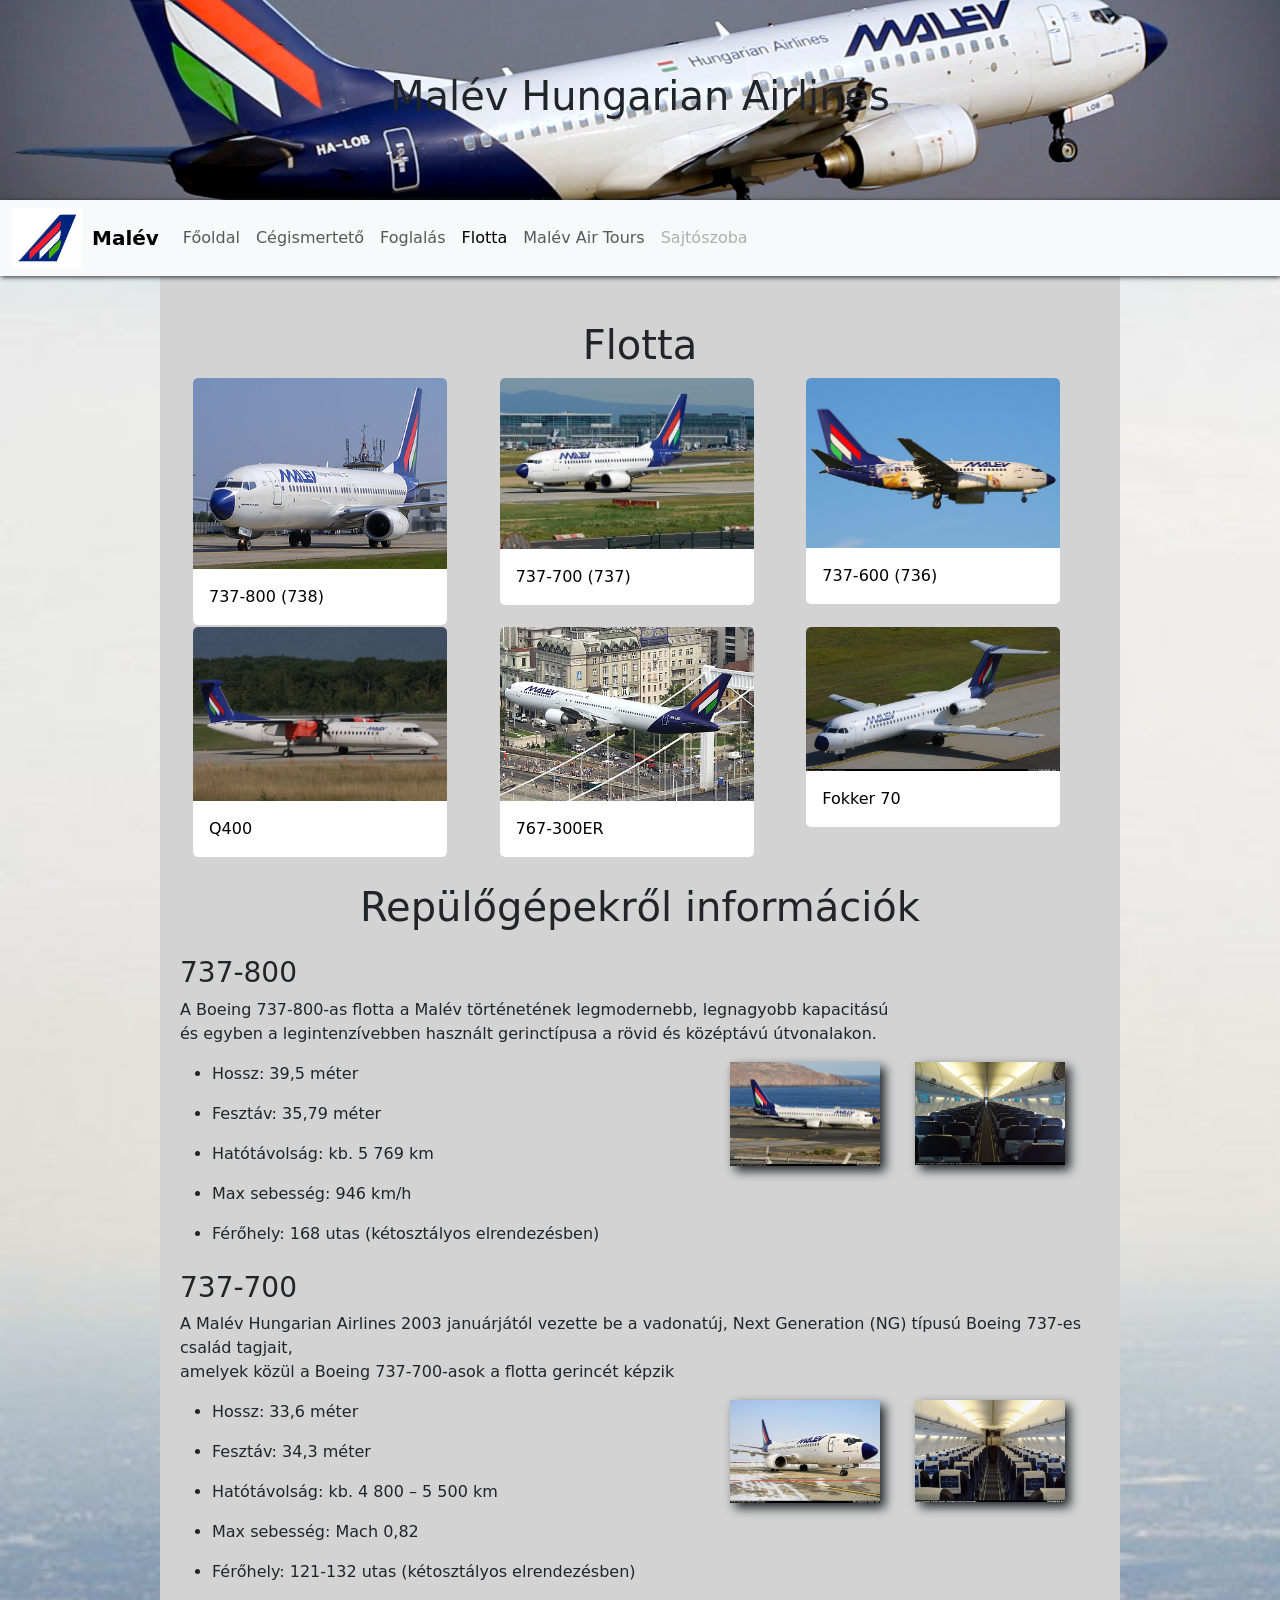
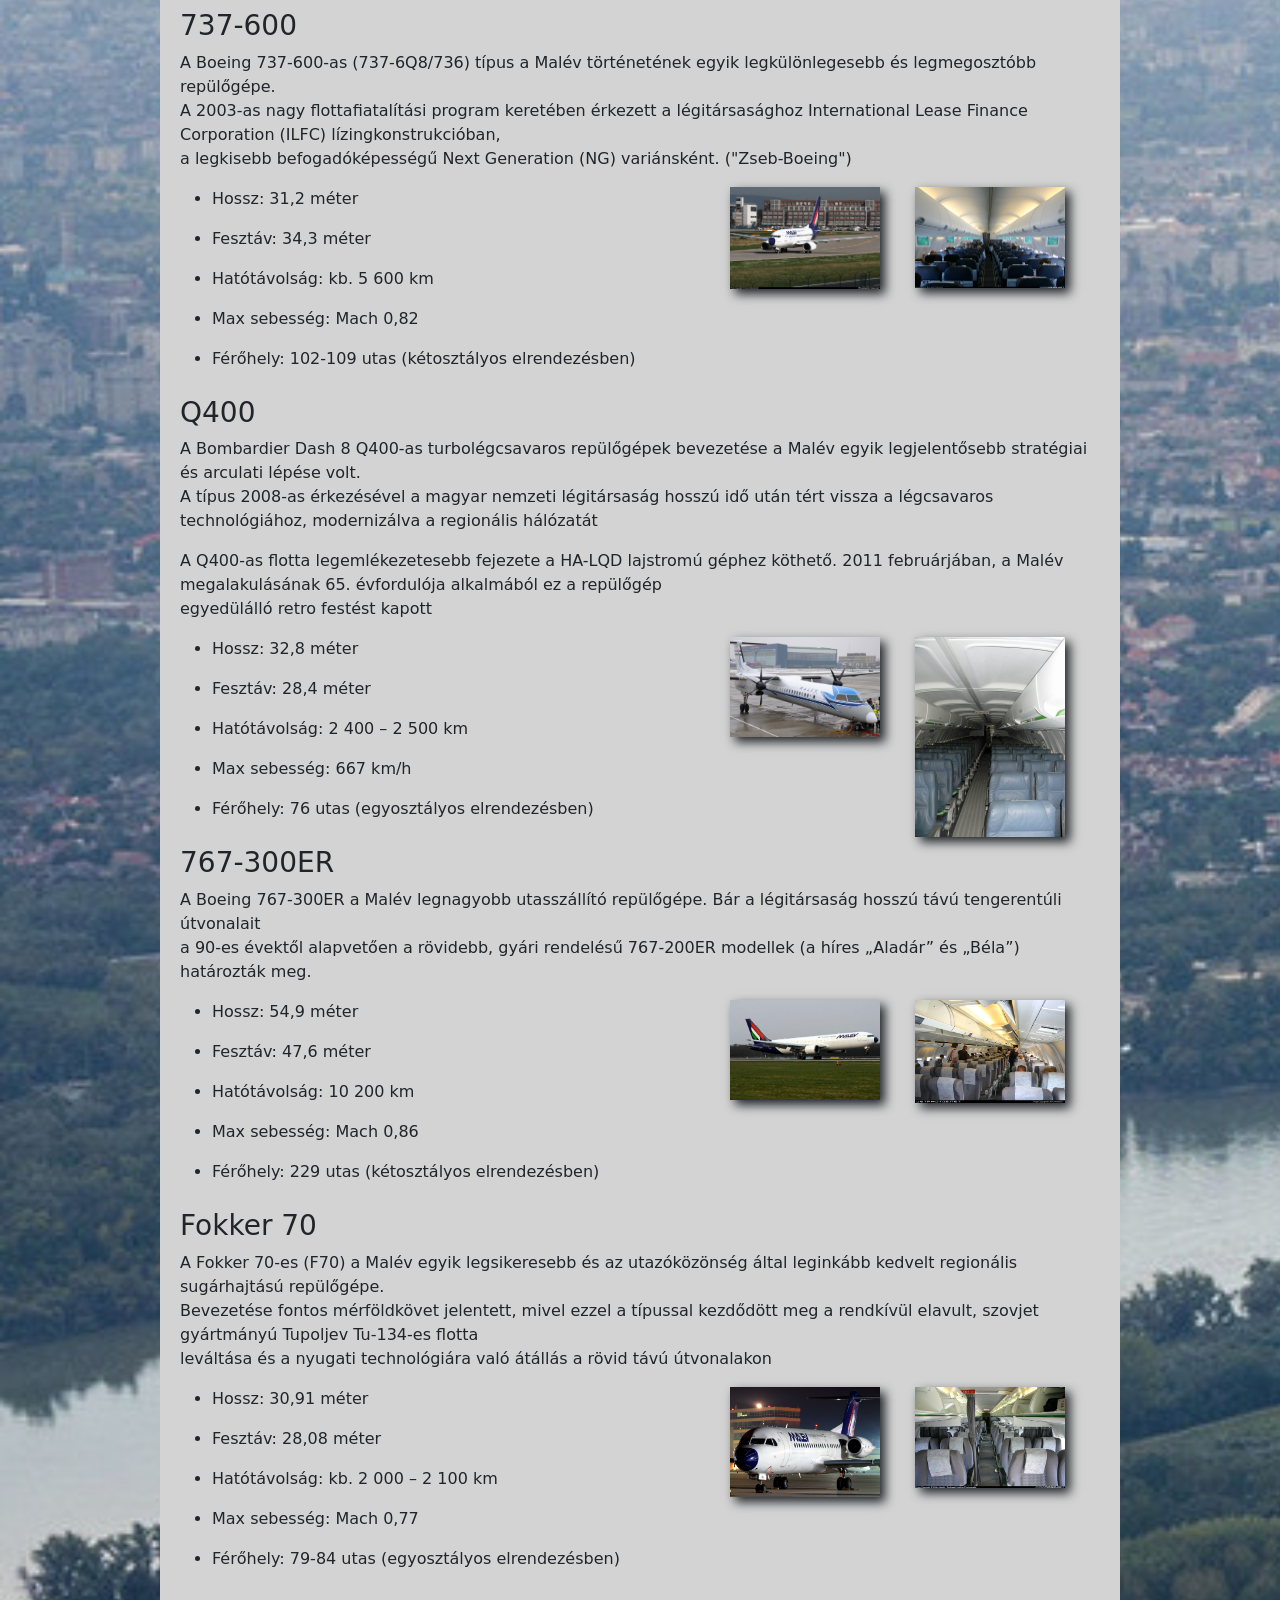
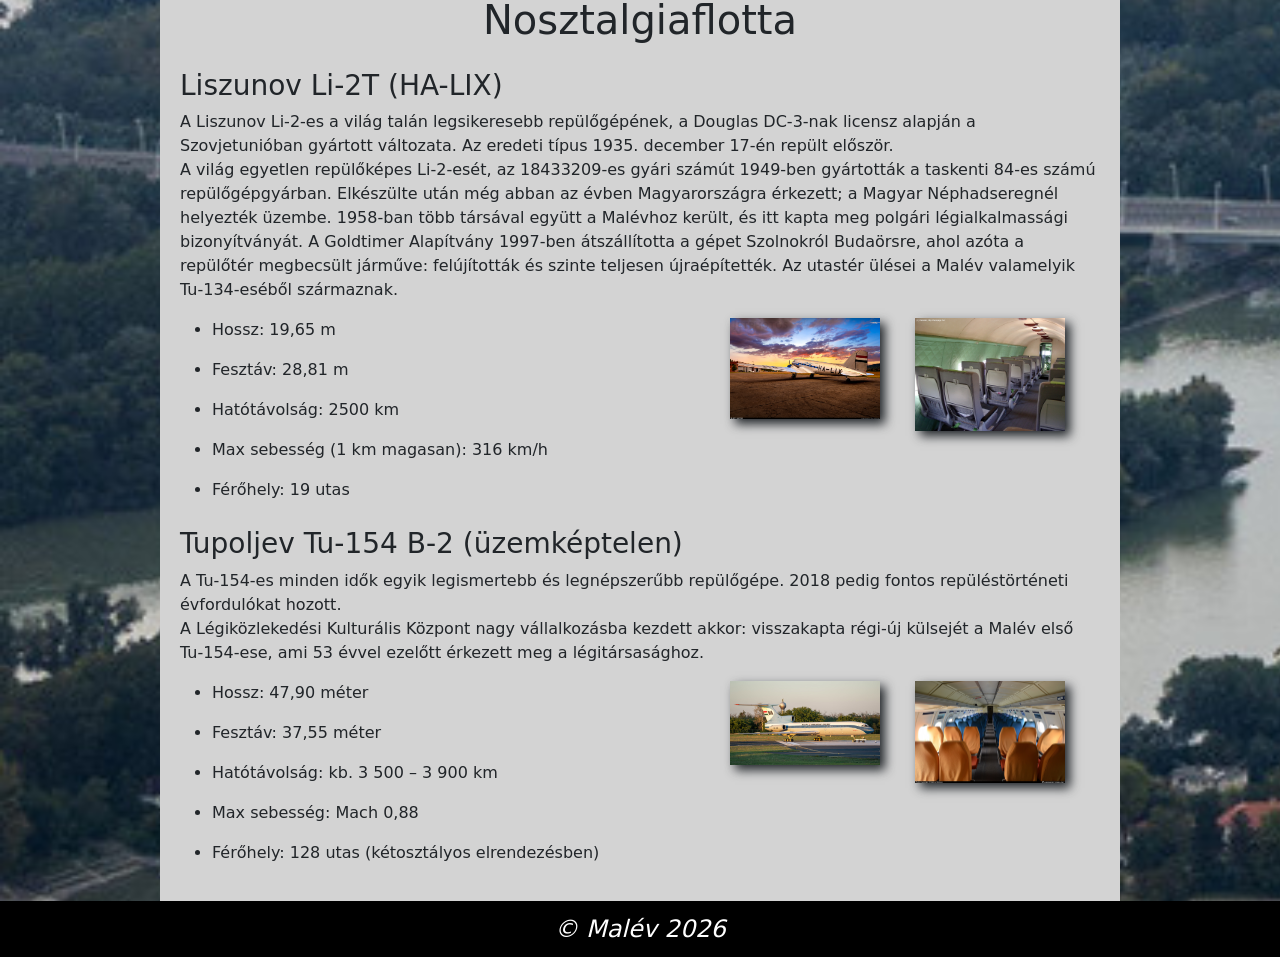
<file: index_flotta.html>
<!DOCTYPE html>
<html lang="hu">

<head>
    <meta charset="UTF-8">
    <meta name="viewport" content="width=device-width, initial-scale=1.0">
    <title>Malév Hungarian Airlines</title>
    <link href="https://cdn.jsdelivr.net/npm/bootstrap@5.0.2/dist/css/bootstrap.min.css" rel="stylesheet">
    <script src="https://cdn.jsdelivr.net/npm/bootstrap@5.0.2/dist/js/bootstrap.bundle.min.js"></script>
    <link rel="stylesheet" href="css.css">
</head>

<body>
    <header>
        <h1 class="cimsor1a">Malév Hungarian Airlines</h1>
    </header>
    <nav class="navbar navbar-expand-lg navbar-light bg-light">
        <div class="container-fluid">
            <img src="galéria/Malev_Logo.svg.webp" alt="" height="60" class="d-inline-block align-text-top">
            <a class="navbar-brand" href="index.html"><strong>Malév</strong></a>
            <button class="navbar-toggler" type="button" data-bs-toggle="collapse" data-bs-target="#navbarNav"
                aria-controls="navbarNav" aria-expanded="false" aria-label="Toggle navigation">
                <span class="navbar-toggler-icon"></span>
            </button>
            <div class="collapse navbar-collapse" id="navbarNav">
                <ul class="navbar-nav">
                    <li class="nav-item">
                        <a class="nav-link" aria-current="page" href="index.html">Főoldal</a>
                    </li>
                    <li class="nav-item">
                        <a class="nav-link" href="index_cegismerteto.html">Cégismertető</a>
                    </li>
                    <li class="nav-item">
                        <a class="nav-link" href="index_foglalas.html">Foglalás</a>
                    </li>
                    <li class="nav-item">
                        <a class="nav-link active" href="index_flotta.html">Flotta</a>
                    </li>
                    <li class="nav-item">
                        <a class="nav-link" href="index_airtours.html" tabindex="-1" aria-disabled="true">Malév Air
                            Tours</a>
                    </li>
                    <li class="nav-item">
                        <a class="nav-link disabled" href="#" tabindex="-1" aria-disabled="true">Sajtószoba</a>
                    </li>
                </ul>
            </div>
        </div>
    </nav>
    <div class="kontener">
        <section>
            <h1 class="margó2">Flotta</h1>
            <div class="container">
                <div class="row row-cols-lg-3 row-cols-md-2 row-cols-1">
                    <div class="col">
                        <div class="card" style="width: 16rem;">
                            <img src="galéria/737-800.jpg" class="card-img-top" alt="...">
                            <div class="card-body">
                                <p class="card-text"><a href="#738">737-800 (738)</a></p>
                            </div>
                        </div>
                    </div>
                    <div class="col">
                        <div class="col">
                            <div class="card" style="width: 16rem;">
                                <img src="galéria/737-700.jpg" class="card-img-top" alt="...">
                                <div class="card-body">
                                    <p class="card-text"><a href="#737">737-700 (737)</a></p>
                                </div>
                            </div>
                        </div>
                    </div>
                    <div class="col">
                        <div class="col">
                            <div class="card" style="width: 16rem;">
                                <img src="galéria/737-600.jpg" class="card-img-top" alt="...">
                                <div class="card-body">
                                    <p class="card-text"><a href="#736">737-600 (736)</a></p>
                                </div>
                            </div>
                        </div>
                    </div>
                    <div class="col">
                        <div class="col">
                            <div class="card" style="width: 16rem;">
                                <img src="galéria/q400a.jpg" class="card-img-top" alt="...">
                                <div class="card-body">
                                    <p class="card-text"><a href="#Q4">Q400</a></p>
                                </div>
                            </div>
                        </div>
                    </div>
                    <div class="col">
                        <div class="col">
                            <div class="card" style="width: 16rem;">
                                <img src="galéria/767.jpg" class="card-img-top" alt="...">
                                <div class="card-body">
                                    <p class="card-text"><a href="#763">767-300ER</a></p>
                                </div>
                            </div>
                        </div>
                    </div>
                    <div class="col">
                        <div class="card" style="width: 16rem;">
                            <img src="galéria/5801283.jpg" class="card-img-top" alt="...">
                            <div class="card-body">
                                <p class="card-text"><a href="#F70">Fokker 70</a></p>
                            </div>
                        </div>
                    </div>
                </div>
            </div>
            <h1 class="margó2">Repülőgépekről információk</h1>
            <h3 class="margó1" id="738">737-800</h3>
            <p>A Boeing 737-800-as flotta a Malév történetének legmodernebb, legnagyobb kapacitású<br> és egyben a
                legintenzívebben használt gerinctípusa a rövid és középtávú útvonalakon.</p>
                <img src="galéria/738A.jpg" class="kep2" alt="A repülőgép belseje" title="A repülőgép belseje">
                <img src="galéria/HA-LOM.jpg" class="kep2" alt="A repülőgép külseje" title="A repülőgép külseje">
            <ul>
                <li><p>Hossz: 39,5 méter</p></li>
                <li><p>Fesztáv: 35,79 méter</p></li>
                <li><p>Hatótávolság: kb. 5 769 km</p></li>
                <li><p>Max sebesség: 946 km/h</p></li>
                <li><p>Férőhely: 168 utas (kétosztályos elrendezésben)</p></li>
            </ul>
            <h3 class="margó1" id="737">737-700</h3>
            <p>A Malév Hungarian Airlines 2003 januárjától vezette be a vadonatúj, Next Generation (NG) típusú Boeing 737-es család tagjait,<br> amelyek közül a Boeing 737-700-asok a flotta gerincét képzik</p>
                <img src="galéria/737A.jpg" class="kep2" alt="A repülőgép belseje" title="A repülőgép belseje">
                <img src="galéria/HA-LOB.jpg" class="kep2" alt="A repülőgép külseje" title="A repülőgép külseje">
            <ul>
                <li><p>Hossz: 33,6 méter</p></li>
                <li><p>Fesztáv: 34,3 méter</p></li>
                <li><p>Hatótávolság: kb. 4 800 – 5 500 km</p></li>
                <li><p>Max sebesség: Mach 0,82</p></li>
                <li><p>Férőhely: 121-132 utas (kétosztályos elrendezésben)</p></li>
            </ul>
            <h3 class="margó1" id="736">737-600</h3>
            <p>A Boeing 737-600-as (737-6Q8/736) típus a Malév történetének egyik legkülönlegesebb és legmegosztóbb repülőgépe.<br> A 2003-as nagy flottafiatalítási program keretében érkezett a légitársasághoz International Lease Finance Corporation (ILFC) lízingkonstrukcióban,<br> a legkisebb befogadóképességű Next Generation (NG) variánsként. ("Zseb-Boeing")</p>
                <img src="galéria/736A.jpg" class="kep2" alt="A repülőgép belseje" title="A repülőgép belseje">
                <img src="galéria/HA-LOE.jpg" class="kep2" alt="A repülőgép külseje" title="A repülőgép külseje">
            <ul>
                <li><p>Hossz: 31,2 méter</p></li>
                <li><p>Fesztáv: 34,3 méter</p></li>
                <li><p>Hatótávolság: kb. 5 600 km</p></li>
                <li><p>Max sebesség: Mach 0,82</p></li>
                <li><p>Férőhely: 102-109 utas (kétosztályos elrendezésben)</p></li>
            </ul>
            <h3 class="margó1" id="Q4">Q400</h3>
            <p>A Bombardier Dash 8 Q400-as turbolégcsavaros repülőgépek bevezetése a Malév egyik legjelentősebb stratégiai és arculati lépése volt.<br> A típus 2008-as érkezésével a magyar nemzeti légitársaság hosszú idő után tért vissza a légcsavaros technológiához, modernizálva a regionális hálózatát</p>
            <p>A Q400-as flotta legemlékezetesebb fejezete a HA-LQD lajstromú géphez köthető. 2011 februárjában, a Malév megalakulásának 65. évfordulója alkalmából ez a repülőgép<br> egyedülálló retro festést kapott</p>
                <img src="galéria/Q4A.jpg" class="kep2" alt="A repülőgép belseje" title="A repülőgép belseje">
                <img src="galéria/HA-LQD.jpg" class="kep2" alt="A repülőgép külseje" title="A repülőgép külseje">
            <ul>
                <li><p>Hossz: 32,8 méter</p></li>
                <li><p>Fesztáv: 28,4 méter</p></li>
                <li><p>Hatótávolság: 2 400 – 2 500 km</p></li>
                <li><p>Max sebesség: 667 km/h</p></li>
                <li><p>Férőhely: 76 utas (egyosztályos elrendezésben)</p></li>
            </ul>
            <h3 class="margó1" id="763">767-300ER</h3>
            <p>A Boeing 767-300ER a Malév legnagyobb utasszállító repülőgépe. Bár a légitársaság hosszú távú tengerentúli útvonalait<br> a 90-es évektől alapvetően a rövidebb, gyári rendelésű 767-200ER modellek (a híres „Aladár” és „Béla”) határozták meg.</p>
                <img src="galéria/763A.jpg" class="kep2" alt="A repülőgép belseje" title="A repülőgép belseje">
                <img src="galéria/malev2.jpg" class="kep2" alt="A repülőgép külseje" title="A repülőgép külseje">
            <ul>
                <li><p>Hossz: 54,9 méter</p></li>
                <li><p>Fesztáv: 47,6 méter</p></li>
                <li><p>Hatótávolság: 10 200 km</p></li>
                <li><p>Max sebesség: Mach 0,86</p></li>
                <li><p>Férőhely: 229 utas (kétosztályos elrendezésben)</p></li>
            </ul>
            <h3 class="margó1" id="F70">Fokker 70</h3>
            <p>A Fokker 70-es (F70) a Malév egyik legsikeresebb és az utazóközönség által leginkább kedvelt regionális sugárhajtású repülőgépe.<br>Bevezetése fontos mérföldkövet jelentett, mivel ezzel a típussal kezdődött meg a rendkívül elavult, szovjet gyártmányú Tupoljev Tu-134-es flotta <br>leváltása és a nyugati technológiára való átállás a rövid távú útvonalakon</p>
                <img src="galéria/0747370.jpg" class="kep2" alt="A repülőgép belseje" title="A repülőgép belseje">
                <img src="galéria/Fokker_70_(F-28-0070),_Malev_-_Hungarian_Airlines_AN0395468.jpg" class="kep2" alt="A repülőgép külseje" title="A repülőgép külseje">
            <ul>
                <li><p>Hossz: 30,91 méter</p></li>
                <li><p>Fesztáv: 28,08 méter</p></li>
                <li><p>Hatótávolság: kb. 2 000 – 2 100 km</p></li>
                <li><p>Max sebesség: Mach 0,77</p></li>
                <li><p>Férőhely: 79-84 utas (egyosztályos elrendezésben)</p></li>
            </ul>
            <h1 class="margó2">Nosztalgiaflotta</h1>
            <h3 class="margó1">Liszunov Li-2T (HA-LIX)</h3>
            <p>A Liszunov Li-2-es a világ talán legsikeresebb repülőgépének, a Douglas DC-3-nak licensz alapján a Szovjetunióban gyártott változata. Az eredeti típus 1935. december 17-én repült először. <br> A világ egyetlen repülőképes Li-2-esét, az 18433209-es gyári számút 1949-ben gyártották a taskenti 84-es számú repülőgépgyárban. Elkészülte után még abban az évben Magyarországra érkezett; a Magyar Néphadseregnél helyezték üzembe. 1958-ban több társával együtt a Malévhoz került, és itt kapta meg polgári légialkalmassági bizonyítványát. A Goldtimer Alapítvány 1997-ben átszállította a gépet Szolnokról Budaörsre, ahol azóta a repülőtér megbecsült járműve: felújították és szinte teljesen újraépítették. Az utastér ülései a Malév valamelyik Tu-134-eséből származnak.</p>
                <img src="galéria/05010010.jpg" class="kep2" alt="A repülőgép belseje" title="A repülőgép belseje">
                <img src="galéria/2511375_1762806896.jpg" class="kep2" alt="A repülőgép külseje" title="A repülőgép külseje">
            <ul>
                <li><p>Hossz: 19,65 m</p></li>
                <li><p>Fesztáv: 28,81 m</p></li>
                <li><p>Hatótávolság: 2500 km</p></li>
                <li><p>Max sebesség (1 km magasan): 316 km/h</p></li>
                <li><p>Férőhely: 19 utas </p></li>
            </ul><h3 class="margó1">Tupoljev Tu-154 B-2 (üzemképtelen)</h3>
            <p>A Tu-154-es minden idők egyik legismertebb és legnépszerűbb repülőgépe. 2018 pedig fontos repüléstörténeti évfordulókat hozott. <br> A Légiközlekedési Kulturális Központ nagy vállalkozásba kezdett akkor: visszakapta régi-új külsejét a Malév első Tu-154-ese, ami 53 évvel ezelőtt érkezett meg a légitársasághoz. </p>
                <img src="galéria/ha-lcg-malev-hungarian-airlines-tupolev-tu-154b-2_PlanespottersNet_532815_1aedda1577_o.jpg" class="kep2" alt="A repülőgép belseje" title="A (ilyen típusú) repülőgép belseje">
                <img src="galéria/tu154.jpg" class="kep2" alt="A repülőgép külseje" title="A repülőgép külseje">
            <ul>
                <li><p>Hossz: 47,90 méter</p></li>
                <li><p>Fesztáv: 37,55 méter</p></li>
                <li><p>Hatótávolság: kb. 3 500 – 3 900 km</p></li>
                <li><p>Max sebesség: Mach 0,88</p></li>
                <li><p>Férőhely: 128 utas (kétosztályos elrendezésben)</p></li>
            </ul>
        </section>
    </div>
    <footer>© Malév 2026</footer>
</body>

</html>
</file>
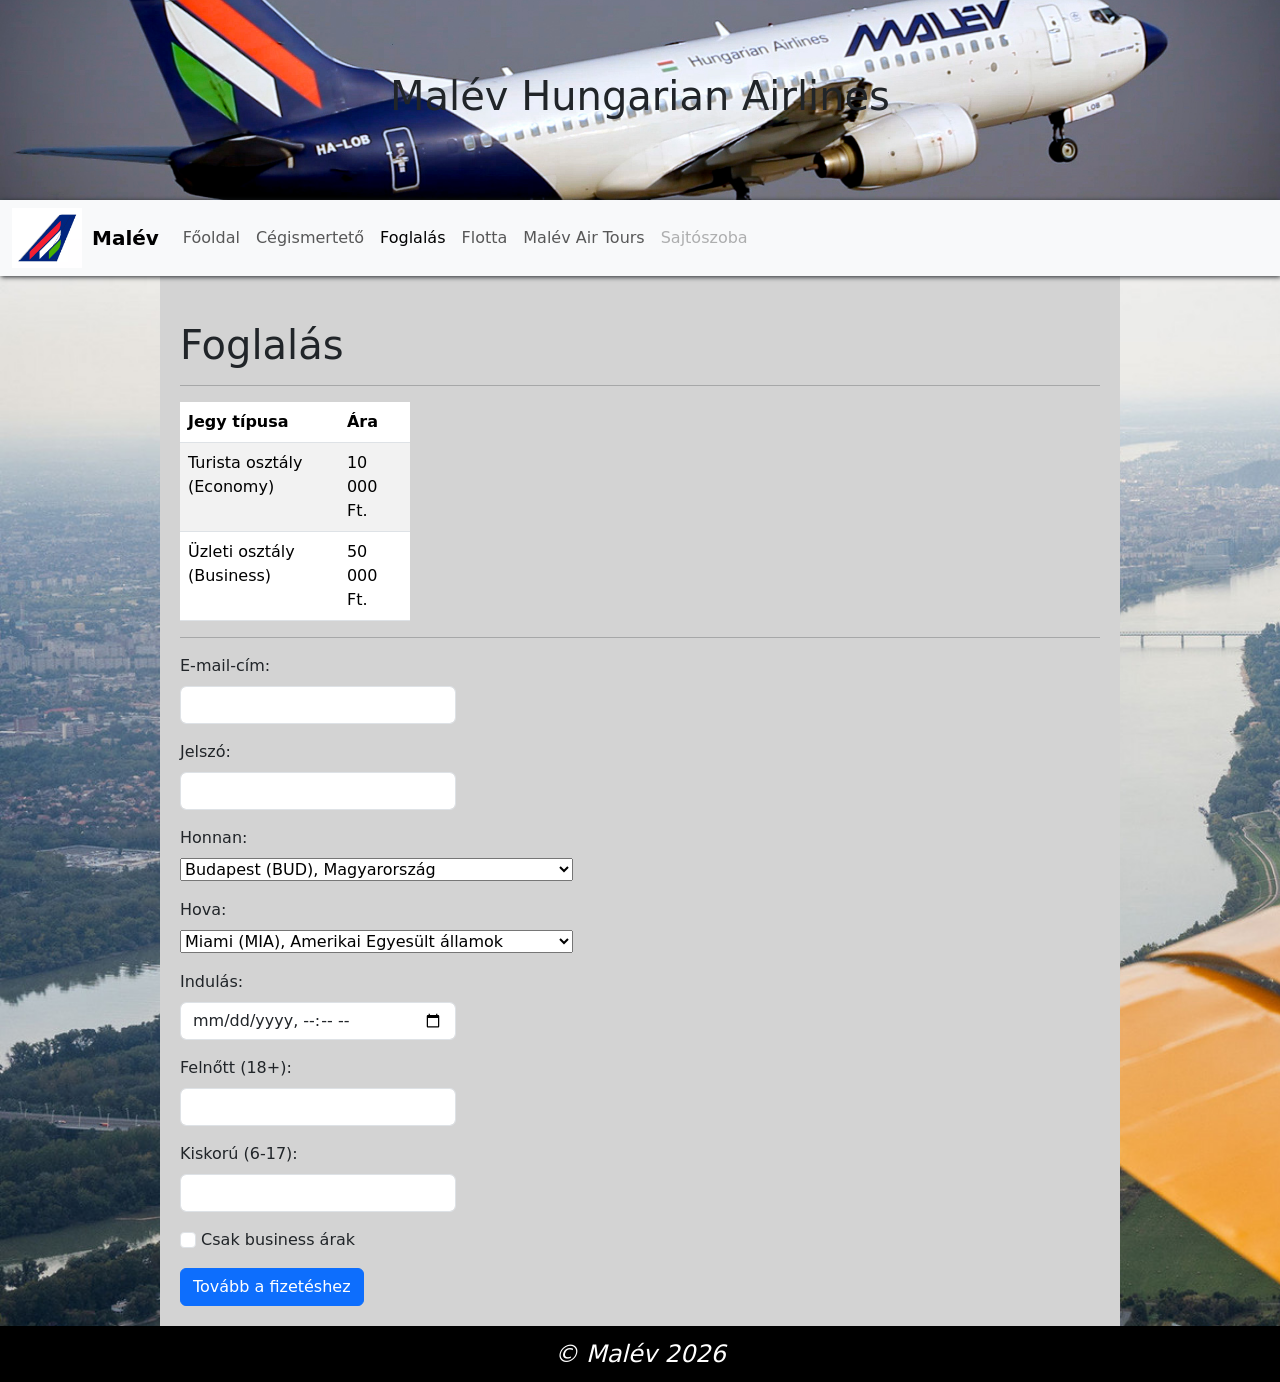
<file: index_foglalas.html>
<!DOCTYPE html>
<html lang="hu">

<head>
    <meta charset="UTF-8">
    <meta name="viewport" content="width=device-width, initial-scale=1.0">
    <title>Malév Hungarian Airlines</title>
    <link href="https://cdn.jsdelivr.net/npm/bootstrap@5.0.2/dist/css/bootstrap.min.css" rel="stylesheet">
    <script src="https://cdn.jsdelivr.net/npm/bootstrap@5.0.2/dist/js/bootstrap.bundle.min.js"></script>
    <link rel="stylesheet" href="css.css">
</head>

<body>
    <header>
        <h1 class="cimsor1a">Malév Hungarian Airlines</h1>
    </header>
    <nav class="navbar navbar-expand-lg navbar-light bg-light">
        <div class="container-fluid">
            <img src="galéria/Malev_Logo.svg.webp" alt="" height="60" class="d-inline-block align-text-top">
            <a class="navbar-brand" href="index.html"><strong>Malév</strong></a>
            <button class="navbar-toggler" type="button" data-bs-toggle="collapse" data-bs-target="#navbarNav"
                aria-controls="navbarNav" aria-expanded="false" aria-label="Toggle navigation">
                <span class="navbar-toggler-icon"></span>
            </button>
            <div class="collapse navbar-collapse" id="navbarNav">
                <ul class="navbar-nav">
                    <li class="nav-item">
                        <a class="nav-link" aria-current="page" href="index.html">Főoldal</a>
                    </li>
                    <li class="nav-item">
                        <a class="nav-link" href="index_cegismerteto.html">Cégismertető</a>
                    </li>
                    <li class="nav-item">
                        <a class="nav-link active" href="index_foglalas.html">Foglalás</a>
                    </li>
                    <li class="nav-item">
                        <a class="nav-link" href="index_flotta.html">Flotta</a>
                    </li>
                    <li class="nav-item">
                        <a class="nav-link" href="index_airtours.html" tabindex="-1" aria-disabled="true">Malév Air
                            Tours</a>
                    </li>
                    <li class="nav-item">
                        <a class="nav-link disabled" href="#" tabindex="-1" aria-disabled="true">Sajtószoba</a>
                    </li>
                </ul>
            </div>
        </div>
    </nav>
    <div class="kontener">
        <section>
            <h1 class="margó1">Foglalás</h1>
            <hr>
            <table class="table table-striped">
                <thead>
                    <tr>
                        <th>Jegy típusa</th>
                        <th>Ára</th>
                    </tr>
                </thead>
                <tbody>
                    <tr>
                        <td>Turista osztály (Economy)</td>
                        <td>10 000 Ft.</td>
                    </tr>
                    <tr>
                        <td>Üzleti osztály (Business)</td>
                        <td>50 000 Ft.</td>
                    </tr>
                </tbody>
            </table>
            <hr>
            <div id="urlapdiv">
                <form>
                    <div class="mb-3">
                        <label for="emailcim" class="form-label">E-mail-cím:</label>
                        <input type="email" class="form-control" id="emailcim" required autocomplete="email" inputmode="email">
                    </div>
                    <div class="mb-3">
                        <label for="jelszo" class="form-label">Jelszó:</label>
                        <input type="password" class="form-control" id="jelszo" required autocomplete="current-password" maxlength="21">
                    </div>
                    <div class="mb-3">
                        <label for="honnan" class="form-label">Honnan:</label><br>
                        <select name="honnan" id="honnan">
                            <optgroup label="Városok az Ön országában">
                                <option value="BUD" selected="selected" optiongroup="Városok az Ön országában">Budapest
                                    (BUD), Magyarország</option>
                                <option value="DEB" optiongroup="Városok az Ön országában">Debrecen (DEB), Magyarország
                                </option>
                                <option value="QGY" optiongroup="Városok az Ön országában">Győr (QGY), Magyarország
                                </option>
                                <option value="MCQ" optiongroup="Városok az Ön országában">Miskolc (MCQ), Magyarország
                                </option>
                                <option value="QPJ" optiongroup="Városok az Ön országában">Pécs (QPJ),
                                    Magyarország</option>
                                <option value="QZD" optiongroup="Városok az Ön országában">Szeged (QZD), Magyarország
                                </option>
                            </optgroup>
                            <optgroup label="Az összes város">
                                <option value="AMM" optiongroup="Az összes város" disabled>Ammán (AMM), Jordánia</option>
                                <option value="AMS" optiongroup="Az összes város">Amszterdam (AMS), Hollandia</option>
                                <option value="ATH" optiongroup="Az összes város">Athén (ATH),
                                    Görögország</option>
                                <option value="BCN" optiongroup="Az összes város">Barcelona (BCN), Spanyolország
                                </option>
                                <option value="BEY" optiongroup="Az összes város" disabled>Bejrút (BEY), Libanon</option>
                                <option value="BEG" optiongroup="Az összes város">Belgrád (BEG), Szerbia</option>
                                <option value="BER" optiongroup="Az összes város">Berlin (BER), Németország
                                </option>
                                <option value="BOS" optiongroup="Az összes város">Boston (BOS), Amerikai Egyesült
                                    államok</option>
                                <option value="BRU" optiongroup="Az összes város">Brüsszel (BRU), Belgium</option>
                                <option value="BUD" optiongroup="Az összes város">Budapest (BUD), Magyarország</option>
                                <option value="BUH" optiongroup="Az összes város">Bukarest (BUH), Románia</option>
                                <option value="BOJ" optiongroup="Az összes város">Burgas (BOJ), Bulgária</option>
                                <option value="CHI" optiongroup="Az összes város">Chicago (CHI), Amerikai Egyesült
                                    államok</option>
                                <option value="CLE" optiongroup="Az összes város">Cleveland (CLE), Amerikai Egyesült
                                    államok</option>
                                <option value="DFW" optiongroup="Az összes város">Dallas (DFW), Amerikai Egyesült
                                    államok</option>
                                <option value="DAM" optiongroup="Az összes város" disabled>Damaszkusz (DAM)</option>
                                <option value="DEB" optiongroup="Az összes város">Debrecen (DEB), Magyarország</option>
                                <option value="DUB" optiongroup="Az összes város">Dublin (DUB), Írország</option>
                                <option value="DUS" optiongroup="Az összes város">Düsseldorf (DUS),
                                    Németország</option>
                                <option value="EDI" optiongroup="Az összes város">Edinburgh (EDI), Egyesült
                                    Királyság</option>
                                <option value="FRA" optiongroup="Az összes város">Frankfurt (FRA), Németország
                                </option>
                                <option value="GOT" optiongroup="Az összes város">Göteborg (GOT), Svédország
                                </option>
                                <option value="QGY" optiongroup="Az összes város">Győr (QGY), Magyarország</option>
                                <option value="HAM" optiongroup="Az összes város">Hamburg (HAM), Németország
                                </option>
                                <option value="HEL" optiongroup="Az összes város">Helsinki (HEL), Finnország</option>
                                <option value="HER" optiongroup="Az összes város">Heraklion (HER),
                                    Görögország</option>
                                <option value="IST" optiongroup="Az összes város">Isztambul (IST),
                                    Törökország</option>
                                <option value="KSC" optiongroup="Az összes város">Kassa (KSC), Szlovákia</option>
                                <option value="IEV" optiongroup="Az összes város" disabled>Kijev (IEV), Ukrajna</option>
                                <option value="KIV" optiongroup="Az összes város">Kisinyov (KIV)</option>
                                <option value="CLJ" optiongroup="Az összes város">Kolozsvár (CLJ), Románia
                                </option>
                                <option value="CPH" optiongroup="Az összes város">Koppenhága (CPH), Dánia</option>
                                <option value="CFU" optiongroup="Az összes város">Korfu (CFU)</option>
                                <option value="LCA" optiongroup="Az összes város">Lárnaka (LCA), Ciprus</option>
                                <option value="LON" optiongroup="Az összes város">London (LON), Egyesült
                                    Királyság</option>
                                <option value="MAD" optiongroup="Az összes város">Madrid (MAD), Spanyolország</option>
                                <option value="AGP" optiongroup="Az összes város">Malaga (AGP), Spanyolország</option>
                                <option value="MAN" optiongroup="Az összes város">Manchester (MAN), Egyesült
                                    Királyság</option>
                                <option value="TGM" optiongroup="Az összes város">Marosvásárhely (TGM),
                                    Románia</option>
                                <option value="MIA" optiongroup="Az összes város">Miami (MIA), Amerikai Egyesült
                                    államok</option>
                                <option value="MIL" optiongroup="Az összes város">Milánó (MIL), Olaszország
                                </option>
                                <option value="MCQ" optiongroup="Az összes város">Miskolc (MCQ), Magyarország</option>
                                <option value="YMQ" optiongroup="Az összes város">Montreal (YMQ), Kanada</option>
                                <option value="MOW" optiongroup="Az összes város" disabled>Moszkva (MOW), Oroszország
                                </option>
                                <option value="NYC" optiongroup="Az összes város">New York (NYC), Amerikai Egyesült
                                    államok</option>
                                <option value="ODS" optiongroup="Az összes város" disabled>Odessza (ODS), Ukrajna</option>
                                <option value="OSL" optiongroup="Az összes város">Oslo (OSL)</option>
                                <option value="PAR" optiongroup="Az összes város">Párizs (PAR), Franciaország
                                </option>
                                <option value="QPJ" optiongroup="Az összes város">Pécs (QPJ), Magyarország
                                </option>
                                <option value="TGD" optiongroup="Az összes város">Podgorica (TGD), Montenegró</option>
                                <option value="PRG" optiongroup="Az összes város">Prága (PRG), Cseh
                                    Köztársaság</option>
                                <option value="PRN" optiongroup="Az összes város">Pristina (PRN), Koszovó</option>
                                <option value="RHO" optiongroup="Az összes város">Rodosz (RHO), Görögország
                                </option>
                                <option value="ROM" optiongroup="Az összes város">Róma (ROM), Olaszország</option>
                                <option value="SPU" optiongroup="Az összes város">Split (SPU), Horvátország
                                </option>
                                <option value="STO" optiongroup="Az összes város">Stockholm (STO), Svédország
                                </option>
                                <option value="STR" optiongroup="Az összes város">Stuttgart (STR), Németország
                                </option>
                                <option value="SKG" optiongroup="Az összes város">Szaloniki (SKG),
                                    Görögország</option>
                                <option value="SJJ" optiongroup="Az összes város">Szarajevó (SJJ), Bosznia és
                                    Hercegovina</option>
                                <option value="QZD" optiongroup="Az összes város">Szeged (QZD), Magyarország</option>
                                <option value="LED" optiongroup="Az összes város" disabled>Szentpétervár (LED),
                                    Oroszország</option>
                                <option value="SKP" optiongroup="Az összes város">Szkopje (SKP), Macedón
                                    Köztársaság</option>
                                <option value="SOF" optiongroup="Az összes város">Szófia (SOF), Bulgária</option>
                                <option value="TLV" optiongroup="Az összes város">Tel-Aviv (TLV), Izrael</option>
                                <option value="TIA" optiongroup="Az összes város">Tirana (TIA), Albánia</option>
                                <option value="YTO" optiongroup="Az összes város">Toronto (YTO), Kanada</option>
                                <option value="VAR" optiongroup="Az összes város">Várna (VAR), Bulgária</option>
                                <option value="WAW" optiongroup="Az összes város">Varsó (WAW), Lengyelország
                                </option>
                                <option value="VCE" optiongroup="Az összes város">Velence (VCE), Olaszország</option>
                                <option value="ZAG" optiongroup="Az összes város">Zágráb (ZAG),
                                    Horvátország</option>
                                <option value="ZTH" optiongroup="Az összes város">Zakintosz (ZTH),
                                    Görögország</option>
                                <option value="ZRH" optiongroup="Az összes város">Zürich (ZRH), Svájc</option>
                            </optgroup>
                        </select>
                    </div>
                    <div class="mb-3">
                        <label for="hova" class="form-label">Hova:</label><br>
                        <select name="hova" id="hova">
                            <optgroup label="Az összes város">
                                <option value="AMM" optiongroup="Az összes város" disabled>Ammán (AMM), Jordánia</option>
                                <option value="AMS" optiongroup="Az összes város">Amszterdam (AMS), Hollandia</option>
                                <option value="ATH" optiongroup="Az összes város">Athén (ATH),
                                    Görögország</option>
                                <option value="BCN" optiongroup="Az összes város">Barcelona (BCN), Spanyolország
                                </option>
                                <option value="BEY" optiongroup="Az összes város" disabled>Bejrút (BEY), Libanon</option>
                                <option value="BEG" optiongroup="Az összes város">Belgrád (BEG), Szerbia</option>
                                <option value="BER" optiongroup="Az összes város">Berlin (BER), Németország
                                </option>
                                <option value="BOS" optiongroup="Az összes város">Boston (BOS), Amerikai Egyesült
                                    államok</option>
                                <option value="BRU" optiongroup="Az összes város">Brüsszel (BRU), Belgium</option>
                                <option value="BUD" optiongroup="Az összes város">Budapest (BUD), Magyarország</option>
                                <option value="BUH" optiongroup="Az összes város">Bukarest (BUH), Románia</option>
                                <option value="BOJ" optiongroup="Az összes város">Burgas (BOJ), Bulgária</option>
                                <option value="CHI" optiongroup="Az összes város">Chicago (CHI), Amerikai Egyesült
                                    államok</option>
                                <option value="CLE" optiongroup="Az összes város">Cleveland (CLE), Amerikai Egyesült
                                    államok</option>
                                <option value="DFW" optiongroup="Az összes város">Dallas (DFW), Amerikai Egyesült
                                    államok</option>
                                <option value="DAM" optiongroup="Az összes város" disabled>Damaszkusz (DAM)</option>
                                <option value="DEB" optiongroup="Az összes város">Debrecen (DEB), Magyarország</option>
                                <option value="DUB" optiongroup="Az összes város">Dublin (DUB), Írország</option>
                                <option value="DUS" optiongroup="Az összes város">Düsseldorf (DUS),
                                    Németország</option>
                                <option value="EDI" optiongroup="Az összes város">Edinburgh (EDI), Egyesült
                                    Királyság</option>
                                <option value="FRA" optiongroup="Az összes város">Frankfurt (FRA), Németország
                                </option>
                                <option value="GOT" optiongroup="Az összes város">Göteborg (GOT), Svédország
                                </option>
                                <option value="QGY" optiongroup="Az összes város">Győr (QGY), Magyarország</option>
                                <option value="HAM" optiongroup="Az összes város">Hamburg (HAM), Németország
                                </option>
                                <option value="HEL" optiongroup="Az összes város">Helsinki (HEL), Finnország</option>
                                <option value="HER" optiongroup="Az összes város">Heraklion (HER),
                                    Görögország</option>
                                <option value="IST" optiongroup="Az összes város">Isztambul (IST),
                                    Törökország</option>
                                <option value="KSC" optiongroup="Az összes város">Kassa (KSC), Szlovákia</option>
                                <option value="IEV" optiongroup="Az összes város" disabled>Kijev (IEV), Ukrajna</option>
                                <option value="KIV" optiongroup="Az összes város">Kisinyov (KIV)</option>
                                <option value="CLJ" optiongroup="Az összes város">Kolozsvár (CLJ), Románia
                                </option>
                                <option value="CPH" optiongroup="Az összes város">Koppenhága (CPH), Dánia</option>
                                <option value="CFU" optiongroup="Az összes város">Korfu (CFU)</option>
                                <option value="LCA" optiongroup="Az összes város">Lárnaka (LCA), Ciprus</option>
                                <option value="LON" optiongroup="Az összes város">London (LON), Egyesült
                                    Királyság</option>
                                <option value="MAD" optiongroup="Az összes város">Madrid (MAD), Spanyolország</option>
                                <option value="AGP" optiongroup="Az összes város">Malaga (AGP), Spanyolország</option>
                                <option value="MAN" optiongroup="Az összes város">Manchester (MAN), Egyesült
                                    Királyság</option>
                                <option value="TGM" optiongroup="Az összes város">Marosvásárhely (TGM),
                                    Románia</option>
                                <option value="MIA" optiongroup="Az összes város" selected="selected">Miami (MIA), Amerikai
                                    Egyesült
                                    államok</option>
                                <option value="MIL" optiongroup="Az összes város">Milánó (MIL), Olaszország
                                </option>
                                <option value="MCQ" optiongroup="Az összes város">Miskolc (MCQ), Magyarország</option>
                                <option value="YMQ" optiongroup="Az összes város">Montreal (YMQ), Kanada</option>
                                <option value="MOW" optiongroup="Az összes város" disabled>Moszkva (MOW), Oroszország
                                </option>
                                <option value="NYC" optiongroup="Az összes város">New York (NYC), Amerikai Egyesült
                                    államok</option>
                                <option value="ODS" optiongroup="Az összes város" disabled>Odessza (ODS), Ukrajna</option>
                                <option value="OSL" optiongroup="Az összes város">Oslo (OSL)</option>
                                <option value="PAR" optiongroup="Az összes város">Párizs (PAR), Franciaország
                                </option>
                                <option value="QPJ" optiongroup="Az összes város">Pécs (QPJ), Magyarország
                                </option>
                                <option value="TGD" optiongroup="Az összes város">Podgorica (TGD), Montenegró</option>
                                <option value="PRG" optiongroup="Az összes város">Prága (PRG), Cseh
                                    Köztársaság</option>
                                <option value="PRN" optiongroup="Az összes város">Pristina (PRN), Koszovó</option>
                                <option value="RHO" optiongroup="Az összes város">Rodosz (RHO), Görögország
                                </option>
                                <option value="ROM" optiongroup="Az összes város">Róma (ROM), Olaszország</option>
                                <option value="SPU" optiongroup="Az összes város">Split (SPU), Horvátország
                                </option>
                                <option value="STO" optiongroup="Az összes város">Stockholm (STO), Svédország
                                </option>
                                <option value="STR" optiongroup="Az összes város">Stuttgart (STR), Németország
                                </option>
                                <option value="SKG" optiongroup="Az összes város">Szaloniki (SKG),
                                    Görögország</option>
                                <option value="SJJ" optiongroup="Az összes város">Szarajevó (SJJ), Bosznia és
                                    Hercegovina</option>
                                <option value="QZD" optiongroup="Az összes város">Szeged (QZD), Magyarország</option>
                                <option value="LED" optiongroup="Az összes város" disabled>Szentpétervár (LED),
                                    Oroszország</option>
                                <option value="SKP" optiongroup="Az összes város">Szkopje (SKP), Macedón
                                    Köztársaság</option>
                                <option value="SOF" optiongroup="Az összes város">Szófia (SOF), Bulgária</option>
                                <option value="TLV" optiongroup="Az összes város">Tel-Aviv (TLV), Izrael</option>
                                <option value="TIA" optiongroup="Az összes város">Tirana (TIA), Albánia</option>
                                <option value="YTO" optiongroup="Az összes város">Toronto (YTO), Kanada</option>
                                <option value="VAR" optiongroup="Az összes város">Várna (VAR), Bulgária</option>
                                <option value="WAW" optiongroup="Az összes város">Varsó (WAW), Lengyelország
                                </option>
                                <option value="VCE" optiongroup="Az összes város">Velence (VCE), Olaszország</option>
                                <option value="ZAG" optiongroup="Az összes város">Zágráb (ZAG),
                                    Horvátország</option>
                                <option value="ZTH" optiongroup="Az összes város">Zakintosz (ZTH),
                                    Görögország</option>
                                <option value="ZRH" optiongroup="Az összes város">Zürich (ZRH), Svájc</option>
                            </optgroup>
                        </select>
                    </div>
                    <div class="mb-3">
                        <label for="idopont" class="form-label">Indulás:</label><br>
                        <input type="datetime-local" class="form-control" id="idopont" name="idopont" required>
                    </div>
                    <div class="mb-3">
                        <label for="adult" class="form-label">Felnőtt (18+):</label><br>
                        <input type="number" class="form-control" id="adult" name="adult" required min="1" max="12">
                    </div>
                    <div class="mb-3">
                        <label for="child" class="form-label">Kiskorú (6-17):</label><br>
                        <input type="number" class="form-control" id="child" name="child" min="0" max="6">
                    </div>
                    <div class="mb-3">
                        <input type="checkbox" class="form-check-input" id="biznisz" name="biznisz">
                        <label for="biznisz" class="form-check-label">Csak business árak</label><br>
                    </div>
                    <button type="submit" class="btn btn-primary" onclick="tovabb1()">Tovább a fizetéshez</button>
                </form>
            </div>
            <div id="bankkartyadiv" style="display: none;">
                <form>
                    <div class="mb-3">
                        <label for="kartyaszam" class="form-label">Kártyaszám:</label><br>
                        <input type="text" class="form-control" id="kartyaszam" name="kartyaszam" required autocomplete="cc-number" inputmode="numeric">
                    </div>
                    <div class="mb-3">
                        <label for="kartyalejarat" class="form-label">Bankkártya lejárati dátum:</label><br>
                        <input type="text" class="form-control" id="kartyalejarat" name="kartyalejarat" required pattern="[0-9]{2}/[0-9]{2}" placeholder="11/26" autocomplete="cc-exp">
                    </div>
                    <div class="mb-3">
                        <label for="ccv" class="form-label">CCV:</label><br>
                        <input type="text" class="form-control" id="ccv" name="ccv" required pattern="[0-9]{3}" placeholder="007" autocomplete="cc-csc">
                    </div>
                    <div class="mb-3">
                        <label for="kartyanev" class="form-label">Teljes név:</label><br>
                        <input type="text" class="form-control" id="kartyanev" name="kartyanev" required autocomplete="cc-name">
                    </div>
                    <div class="mb-3">
                        <label for="billingaddress" class="form-label">Számlázási cím</label><br>
                        <input type="text" class="form-control" id="billingaddress" name="billingaddress" required autocomplete="billing">
                    </div>
                        <button type="submit" class="btn btn-primary" onclick="vissza()">Vissza</button>
                        <button type="submit" class="btn btn-primary disabled" disabled onclick="tovabb2()">Fizetés</button>
                </form>
            </div>
        </section>
    </div>
    <footer>© Malév 2026</footer>
    <script>
        function tovabb1() {
            document.getElementById("urlapdiv").style.display = "none";
            document.getElementById("bankkartyadiv").style.display = "block";
        }
        function vissza() {
            document.getElementById("urlapdiv").style.display = "block";
            document.getElementById("bankkartyadiv").style.display = "none";
        }
    </script>
</body>

</html>
</file>
<file: css.css>
body{
    background-image: url(galéria/images.jpg);
    background-size: cover;
}

header {
    background-image: url(galéria/10-eve-szallt-el-a-malev-2022_-53-of-62.jpg);
    background-size:cover;
    height:200px;
    display: flex;
    justify-content: center;
    align-items: center;
    background-repeat: repeat;
    background-position: center;
}
nav{
    display:inline-block;
    text-align: center;
    box-shadow: 1px 1px 5px 0px;
}
.kontener {
    width: 75%;
    margin: auto;
    background-color:lightgrey;

}
.cimsor1a {
    color: black 0.5;
}
.navbar-brand {
    padding-left: 10px;
}
section {
    padding: 20px;
}
iframe {
    margin-left: 350px;
    border-radius: 10px;
    box-shadow: 5px 5px 10px 0px;
}
footer{
    text-align: center;
    color: white;
    background-color: black;
    padding: 10px 0;
    font-size:x-large;
    font-style: italic;
}
.d-block {
    margin-left: 383px; 
    box-shadow: 1px 1px 5px 0px;
    border-radius: 10px;
}
.carousel-control-next, .carousel-control-prev {
    margin: 0 350px;
}
.carousel {
    margin-top: 20px;
}
.kep {
    width: 550px;
    text-align: center;
    margin-left: 420px;
    box-shadow: 5px 5px 10px 0px;
}
.carousel-control-next {
    margin-right: 350px;
}
.kep1 {
    width: 215px;
    float: right;
    margin-right: 35px;
    box-shadow: 5px 5px 10px 0px;
}
.kep1a {
    width: 215px;
    float: right;
    margin-right: 35px;
}
.kep2 {
    width: 150px;
    float: right;
    margin-right: 35px;
    box-shadow: 5px 5px 10px 0px;
}
.kep2a {
    width: 150px;
    float: right;
    margin-right: 35px;
}
.kep3 {
    width: 175px;
    margin: 0 35px 20px 0;
    box-shadow: 5px 5px 10px 0px;
}
.kep4 {
    width: 215px;
    margin: 0 35px 20px 0;
    box-shadow: 5px 5px 10px 0px;
}
.margó1 {
    margin-top: 25px;
}
.margó2 {
    margin-top: 25px;
    text-align: center;
}
.card-text>a {
    color:black;
    text-decoration: none;
}
form {
    max-width: 30%;
}
table {
    max-width: 25%;
}
</file>
